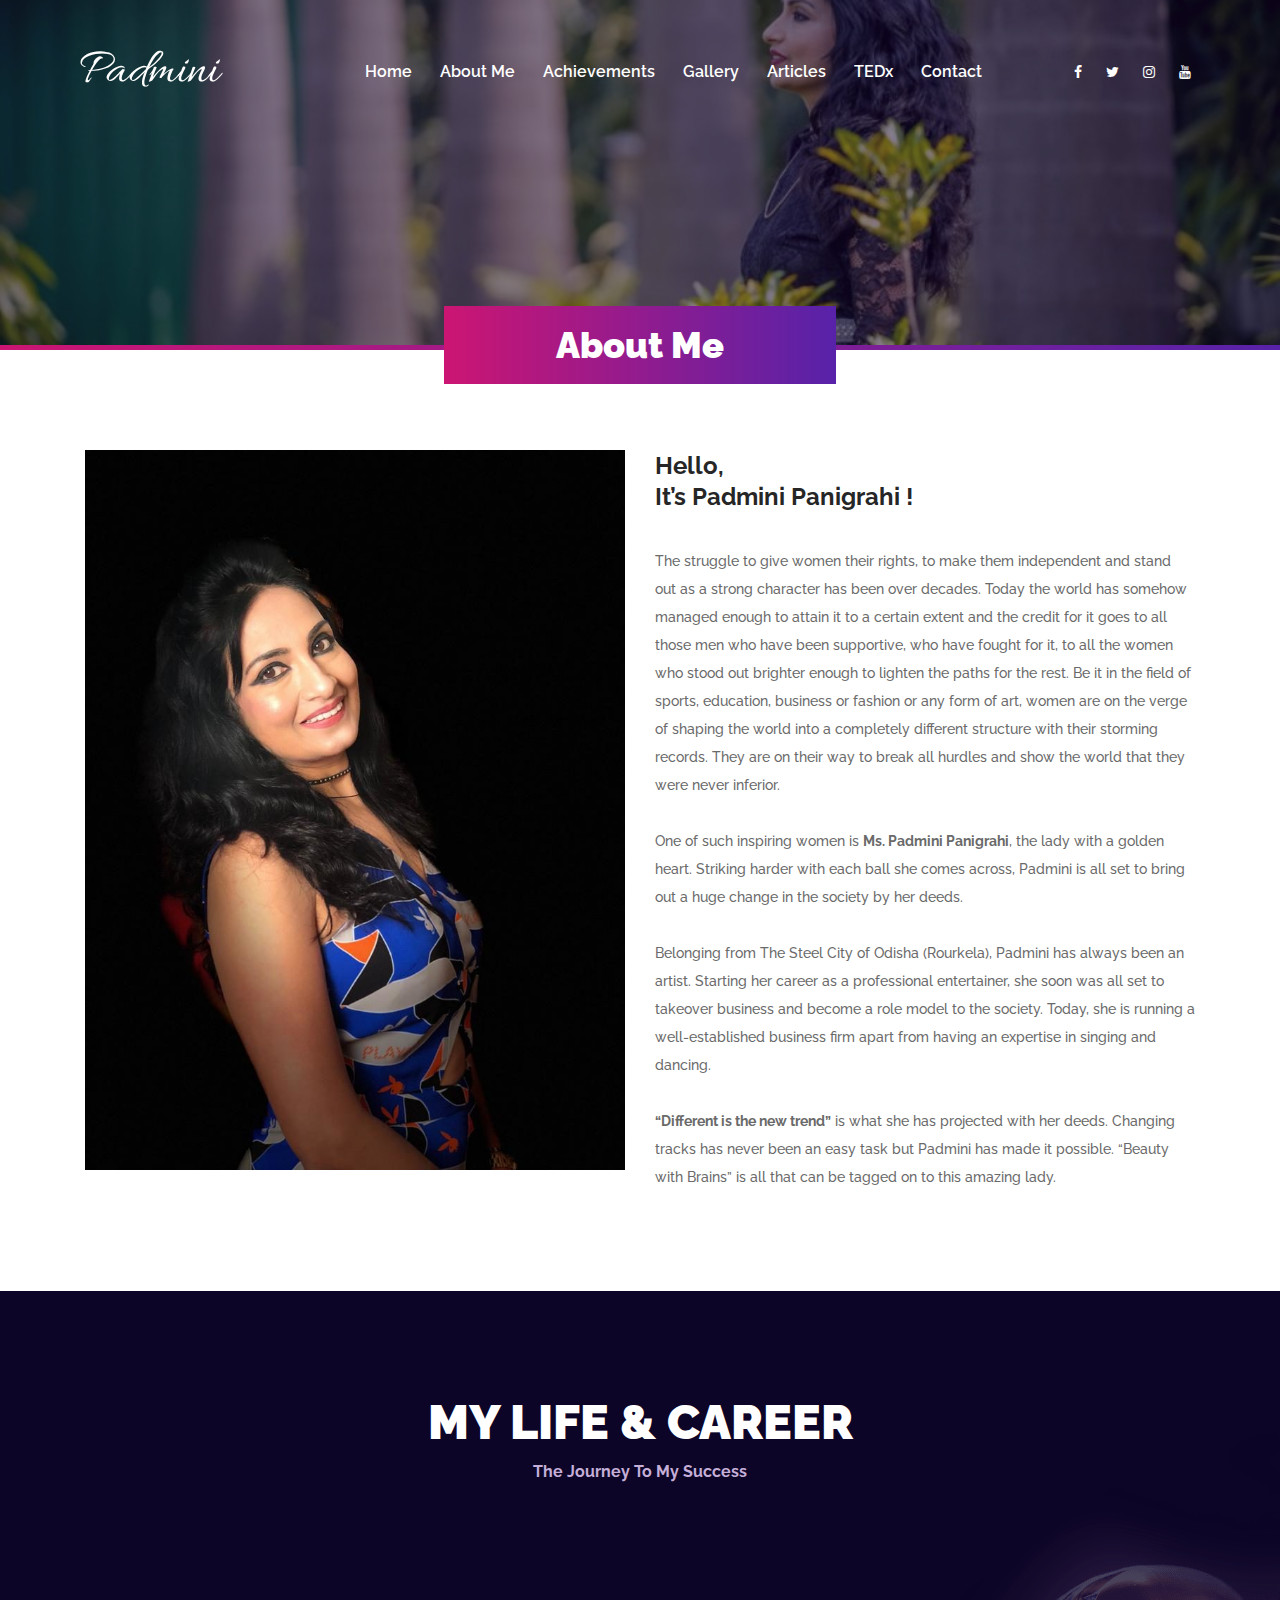
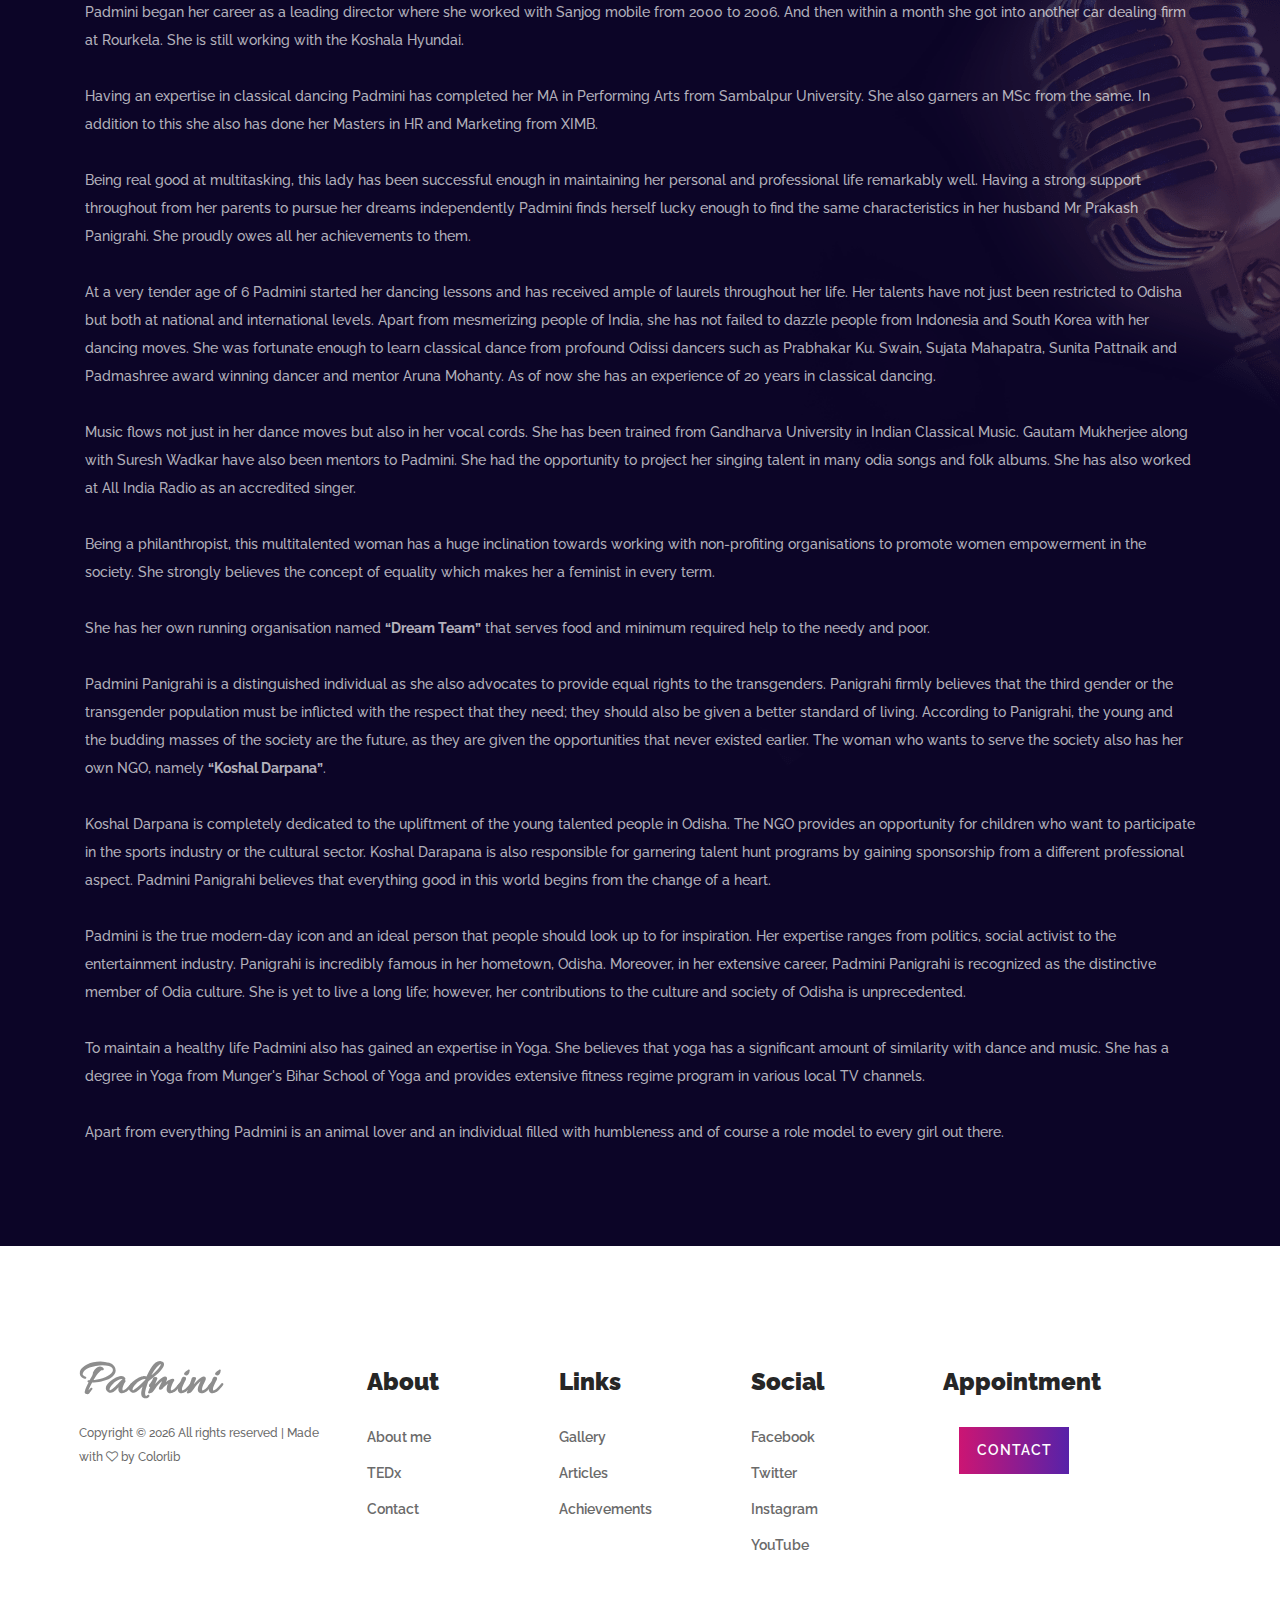
<file: about-us.html>
<!DOCTYPE html>
<html lang="en">

<head>
    <meta charset="UTF-8">
    <meta name="description" content="">
    <meta http-equiv="X-UA-Compatible" content="IE=edge">
    <meta name="viewport" content="width=device-width, initial-scale=1, shrink-to-fit=no">
    <!-- The above 4 meta tags *must* come first in the head; any other head content must come *after* these tags -->

    <!-- Title -->
    <title>Padmini Panigrahi</title>

    <!-- Favicon -->
    <link rel="icon" href="img/core-img/favicon.ico">

    <!-- Core Stylesheet -->
    <link rel="stylesheet" href="style.css">

</head>

<body>
    <!-- ##### Preloader ##### -->
    <div class="preloader d-flex align-items-center justify-content-center">
        <div class="circle-preloader">
            <img src="img/core-img/compact-disc.png" alt="">
        </div>
    </div>

    <!-- ##### Header Area Start ##### -->
    <header class="header-area">
        <!-- Navbar Area -->
        <div class="musica-main-menu">
            <div class="classy-nav-container breakpoint-off">
                <div class="container-fluid">
                    <!-- Menu -->
                    <nav class="classy-navbar justify-content-between" id="musicaNav">
    
                        <!-- Nav brand -->
                        <a href="index.html" class="nav-brand"
                            style="color: white; font-family: Allura, cursive; font-size: 50px;">Padmini</a>
    
                        <!-- Navbar Toggler -->
                        <div class="classy-navbar-toggler">
                            <span class="navbarToggler"><span></span><span></span><span></span></span>
                        </div>
    
                        <!-- Menu -->
                        <div class="classy-menu">
    
                            <!-- close btn -->
                            <div class="classycloseIcon">
                                <div class="cross-wrap"><span class="top"></span><span class="bottom"></span></div>
                            </div>
    
                            <!-- Nav Start -->
                            <div class="classynav">
                                <ul>
                                    <li><a href="index.html">Home</a></li>
                                    <li><a href="about-us.html">About me</a></li>
                                    <li><a href="achievements.html">Achievements</a></li>
                                    <li><a href="gallery.html">Gallery</a></li>
                                    <li><a href="articles.html">Articles</a></li>
                                    <li><a href="tedx.html">TEDx</a></li>
                                    <li><a href="contact.html">Contact</a></li>
                                </ul>
                            
                                <!-- Social Button -->
                                <div class="top-social-info">
                                    <a href="https://www.facebook.com/padminipanigrahirkl/"><i class="fa fa-facebook" aria-hidden="true"></i></a>
                                    <a href="https://twitter.com/PadminiPanigra1"><i class="fa fa-twitter" aria-hidden="true"></i></a>
                                    <a href="https://www.instagram.com/padmini_panigrahi/"><i class="fa fa-instagram" aria-hidden="true"></i></a>
                                    <a href="https://www.youtube.com/channel/UCt6kjM9YF4SuWYGn56UcPTQ"><i class="fa fa-youtube"
                                            aria-hidden="true"></i></a>
                                </div>
                            
                            </div>
                            <!-- Nav End -->
                        </div>
                    </nav>
                </div>
            </div>
        </div>
    </header>
    <!-- ##### Header Area End ##### -->

    <!-- ##### Breadcumb Area Start ##### -->
    <div class="breadcumb-area bg-img bg-overlay2" style="background-image: url(img/bg-img/about-bg.jpeg);">
        <div class="bradcumbContent">
            <h2>About Me</h2>
        </div>
    </div>
    <!-- bg gradients -->
    <div class="bg-gradients"></div>
    <!-- ##### Breadcumb Area End ##### -->

    <!-- ##### About Us Area Start ##### -->
    <div class="about-us-area section-padding-100-0">
        <div class="container">
            <div class="row">
                <!-- About Thumbnail -->
                <div class="col-12 col-lg-6">
                    <div class="about-thumbnail mb-100">
                        <img src="img/bg-img/about.jpeg" alt="">
                    </div>
                </div>
                <!-- About Content -->
                <div class="col-12 col-lg-6">
                    <div class="about--content mb-100">
                        <h4>Hello, <br>It’s Padmini Panigrahi !</h4>
                        <p>
                            The struggle to give women their rights, to make them independent and stand out as a strong character has been over
                            decades. Today the world has somehow managed enough to attain it to a certain extent and the credit for it goes to all
                            those men who have been supportive, who have fought for it, to all the women who stood out brighter enough to lighten
                            the paths for the rest. Be it in the field of sports, education, business or fashion or any form of art, women are on the verge of shaping the world into a completely different structure with their storming records. They are on their way to break all hurdles and show the world that they were never inferior.<br><br>
                            One of such inspiring women is <b>Ms. Padmini Panigrahi</b>, the lady with a golden heart. Striking harder with each ball she
                            comes across, Padmini is all set to bring out a huge change in the society by her deeds.<br><br>
                            Belonging from The Steel City of Odisha (Rourkela), Padmini has always been an artist. Starting her career as a
                            professional entertainer, she soon was all set to takeover business and become a role model to the society. Today, she
                            is running a well-established business firm apart from having an expertise in singing and dancing.<br><br>
                            <b>“Different is the new trend”</b> is what she has projected with her deeds. Changing tracks has never been an easy task but
                            Padmini has made it possible. “Beauty with Brains” is all that can be tagged on to this amazing lady.

                        </p>
                    </div>
                </div>
            </div>
        </div>
    </div>
    <!-- ##### About Us Area End ##### -->

    <!-- ##### Career Timeline Area Start ##### -->
    <div class="career-timeline-area section-padding-100">
        <div class="container">
            <div class="row">
                <div class="col-12">
                    <div class="section-heading">
                        <h2>My Life &amp; career</h2>
                        <h6>The Journey To My Success</h6>
                    </div>
                </div>
            </div>

            <div class="row">
                <div class="col-12">

                    <!-- Single Timeline Area -->
                    <div class="single-timeline-area d-flex">
                        <div class="timeline-content">
                            <p>
                                Padmini began her career as a leading director where she worked with Sanjog mobile from 2000 to 2006. And then within a
                                month she got into another car dealing firm at Rourkela. She is still working with the Koshala Hyundai. <br><br>
                                Having an expertise in classical dancing Padmini has completed her MA in Performing Arts from Sambalpur University. She
                                also garners an MSc from the same. In addition to this she also has done her Masters in HR and Marketing from XIMB.<br><br>
                                Being real good at multitasking, this lady has been successful enough in maintaining her personal and professional life
                                remarkably well. Having a strong support throughout from her parents to pursue her dreams independently Padmini finds
                                herself lucky enough to find the same characteristics in her husband Mr Prakash Panigrahi. She proudly owes all her
                                achievements to them.<br><br>
                                At a very tender age of 6 Padmini started her dancing lessons and has received ample of laurels throughout her life. Her
                                talents have not just been restricted to Odisha but both at national and international levels. Apart from mesmerizing
                                people of India, she has not failed to dazzle people from Indonesia and South Korea with her dancing moves. She was
                                fortunate enough to learn classical dance from profound Odissi dancers such as Prabhakar Ku. Swain, Sujata Mahapatra,
                                Sunita Pattnaik and Padmashree award winning dancer and mentor Aruna Mohanty. As of now she has an experience of 20
                                years in classical dancing.<br><br>
                                Music flows not just in her dance moves but also in her vocal cords. She has been trained from Gandharva University in
                                Indian Classical Music. Gautam Mukherjee along with Suresh Wadkar have also been mentors to Padmini. She had the
                                opportunity to project her singing talent in many odia songs and folk albums. She has also worked at All India Radio as
                                an accredited singer.<br><br>
                                Being a philanthropist, this multitalented woman has a huge inclination towards working with non-profiting organisations
                                to promote women empowerment in the society. She strongly believes the concept of equality which makes her a feminist in
                                every term.<br><br>
                                She has her own running organisation named <b>“Dream Team”</b> that serves food and minimum required help to the needy and
                                poor.<br><br>
                                Padmini Panigrahi is a distinguished individual as she also advocates to provide equal rights to the transgenders.
                                Panigrahi firmly believes that the third gender or the transgender population must be inflicted with the respect that
                                they need; they should also be given a better standard of living. According to Panigrahi, the young and the budding
                                masses of the society are the future, as they are given the opportunities that never existed earlier. The woman who
                                wants to serve the society also has her own NGO, namely <b>“Koshal Darpana”</b>.<br><br>
                                Koshal Darpana is completely dedicated to the upliftment of the young talented people in Odisha. The NGO provides an
                                opportunity for children who want to participate in the sports industry or the cultural sector. Koshal Darapana is also
                                responsible for garnering talent hunt programs by gaining sponsorship from a different professional aspect. Padmini
                                Panigrahi believes that everything good in this world begins from the change of a heart.<br><br>
                                Padmini is the true modern-day icon and an ideal person that people should look up to for inspiration. Her expertise
                                ranges from politics, social activist to the entertainment industry. Panigrahi is incredibly famous in her hometown,
                                Odisha. Moreover, in her extensive career, Padmini Panigrahi is recognized as the distinctive member of Odia culture.
                                She is yet to live a long life; however, her contributions to the culture and society of Odisha is unprecedented.<br><br>
                                To maintain a healthy life Padmini also has gained an expertise in Yoga. She believes that yoga has a significant amount
                                of similarity with dance and music. She has a degree in Yoga from Munger's Bihar School of Yoga and provides extensive
                                fitness regime program in various local TV channels.<br><br>
                                Apart from everything Padmini is an animal lover and an individual filled with humbleness and of course a role model to
                                every girl out there.


                            </p>
                        </div>
                    </div>
                </div>
            </div>
        </div>

        <!-- Side Thumbs -->
        <!-- <div class="first-img">
            <img src="img/bg-img/man.png" alt="">
        </div> -->
        <div class="second-img">
            <img src="img/bg-img/microphone.png" alt="">
        </div>
    </div>
    <!-- ##### Career Timeline Area End ##### -->

    <!-- ##### Footer Area Start ##### -->
    <footer class="footer-area section-padding-100-0">
        <div class="container-fluid">
            <div class="row">
    
                <!-- Footer Widget Area -->
                <div class="col-12 col-md-6 col-xl-3">
                    <div class="footer-widget-area mb-100">
                        <a href="#"
                            style="color: rgb(141, 141, 141); font-family: Allura, cursive; font-size: 50px;">Padmini</a>
                        <p class="copywrite-text"><a href="#">
                                <!-- Link back to Colorlib can't be removed. Template is licensed under CC BY 3.0. -->
                                Copyright &copy;
                                <script>document.write(new Date().getFullYear());</script> All rights reserved | Made with
                                <i class="fa fa-heart-o" aria-hidden="true"></i> by <a href="https://colorlib.com"
                                    target="_blank">Colorlib</a>
                                <!-- Link back to Colorlib can't be removed. Template is licensed under CC BY 3.0. -->
                        </p>
                    </div>
                </div>
    
                <!-- Footer Widget Area -->
                <div class="col-12 col-sm-4 col-xl-2">
                    <div class="footer-widget-area mb-100">
                        <div class="widget-title">
                            <h4>About</h4>
                        </div>
                        <nav>
                            <ul class="footer-nav">
                                <li><a href="about-us.html">About me</a></li>
                                <li><a href="tedx.html">TEDx</a></li>
                                <li><a href="contact.html">Contact</a></li>
                            </ul>
                        </nav>
                    </div>
                </div>
    
                <!-- Footer Widget Area -->
                <div class="col-12 col-sm-4 col-xl-2">
                    <div class="footer-widget-area mb-100">
                        <div class="widget-title">
                            <h4>Links</h4>
                        </div>
                        <nav>
                            <ul class="footer-nav">
                                <li><a href="gallery.html">Gallery</a></li>
                                <li><a href="articles.html">Articles</a></li>
                                <li><a href="achievements.html">Achievements</a></li>
                            </ul>
                        </nav>
                    </div>
                </div>
    
                <!-- Footer Widget Area -->
                <div class="col-12 col-sm-4 col-xl-2">
                    <div class="footer-widget-area mb-100">
                        <div class="widget-title">
                            <h4>Social</h4>
                        </div>
                        <nav>
                            <ul class="footer-nav">
                                <li><a href="#">Facebook</a></li>
                                <li><a href="#">Twitter</a></li>
                                <li><a href="#">Instagram</a></li>
                                <li><a href="#">YouTube</a></li>
                            </ul>
                        </nav>
                    </div>
                </div>
    
                <!-- Footer Widget Area -->
                <div class="col-12 col-md-6 col-xl-3">
                    <div class="footer-widget-area mb-100">
                        <div class="widget-title">
                            <h4>Appointment</h4>
                        </div>
                        <form action="#" method="post" class="subscribe-form">
                            <button type="submit" style="left: 1rem;"><a href="contact.html"
                                    style="text-decoration: none;color: white;letter-spacing: 1px;">Contact</a></button>
                        </form>
                    </div>
                </div>
    
            </div>
        </div>
    </footer>
    <!-- ##### Footer Area Start ##### -->

    <!-- ##### All Javascript Script ##### -->
    <!-- jQuery-2.2.4 js -->
    <script src="js/jquery/jquery-2.2.4.min.js"></script>
    <!-- Popper js -->
    <script src="js/bootstrap/popper.min.js"></script>
    <!-- Bootstrap js -->
    <script src="js/bootstrap/bootstrap.min.js"></script>
    <!-- All Plugins js -->
    <script src="js/plugins/plugins.js"></script>
    <!-- Active js -->
    <script src="js/active.js"></script>
</body>

</html>
</file>
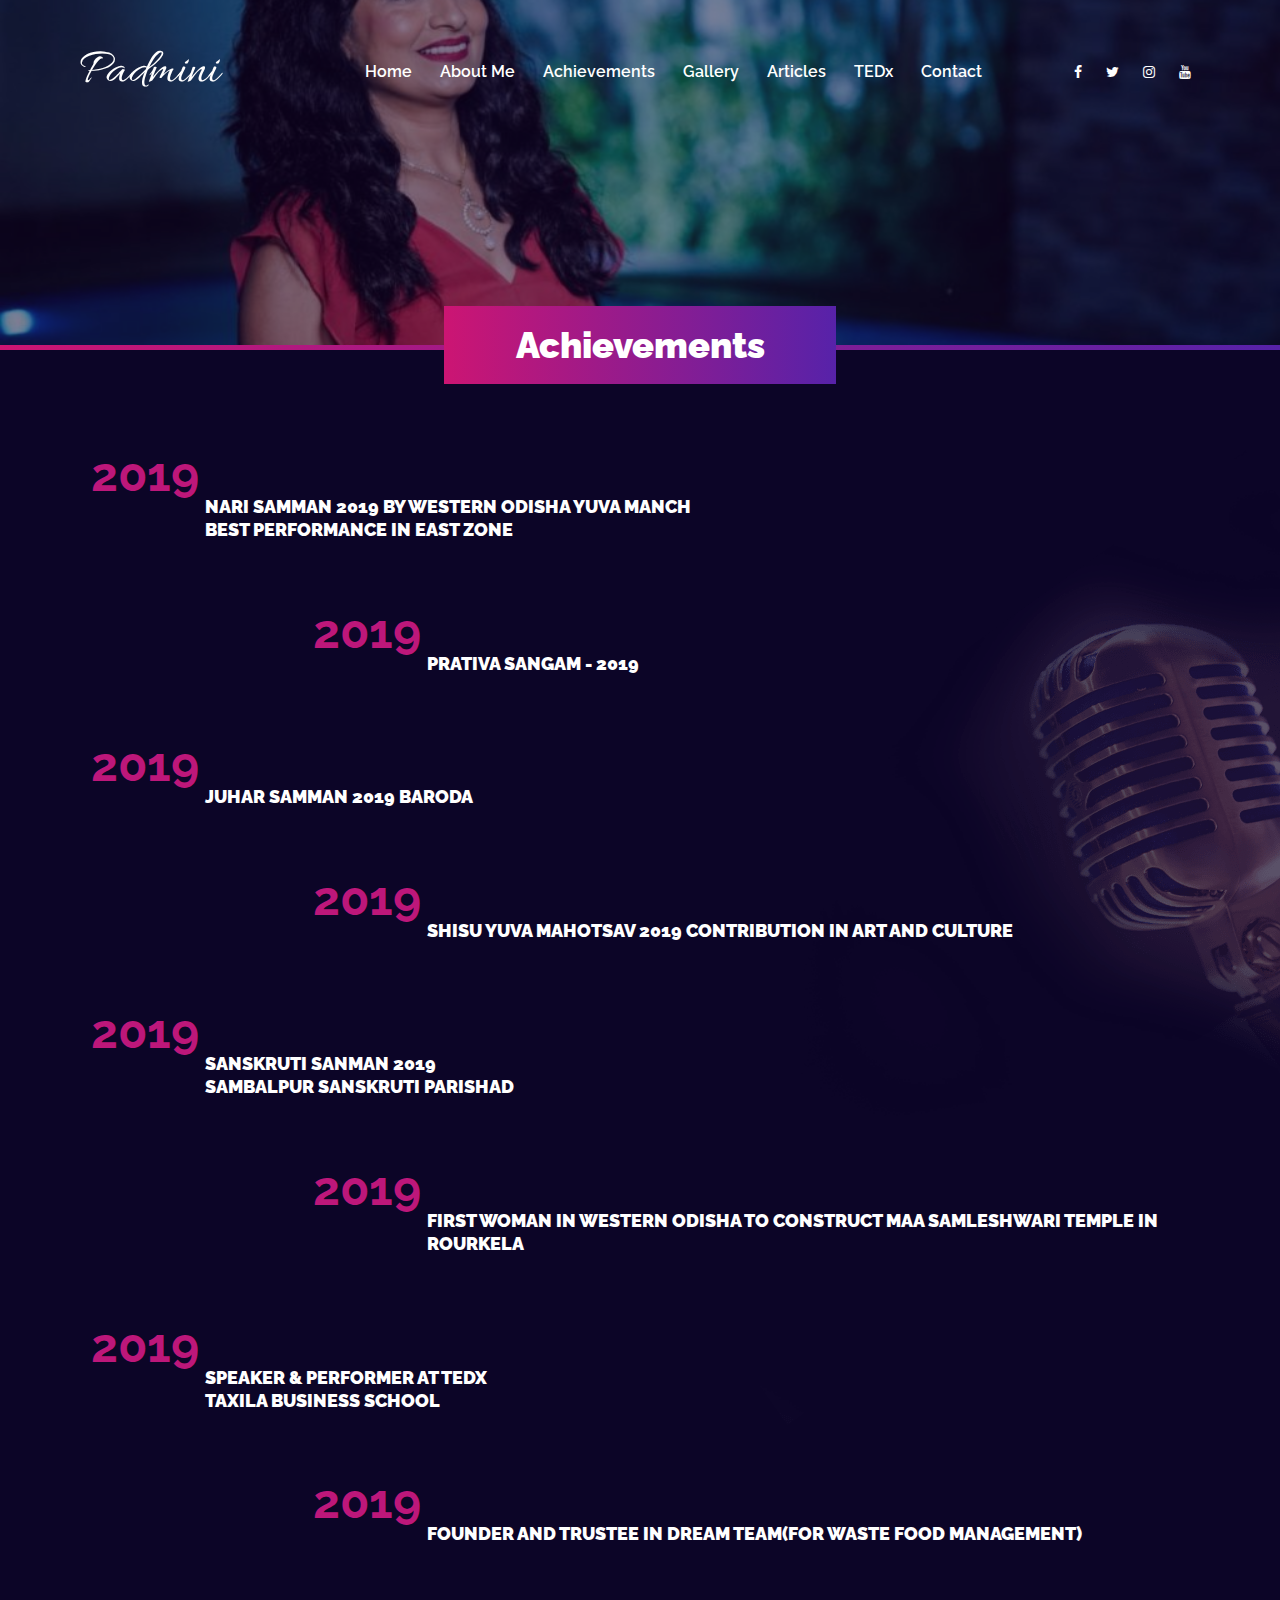
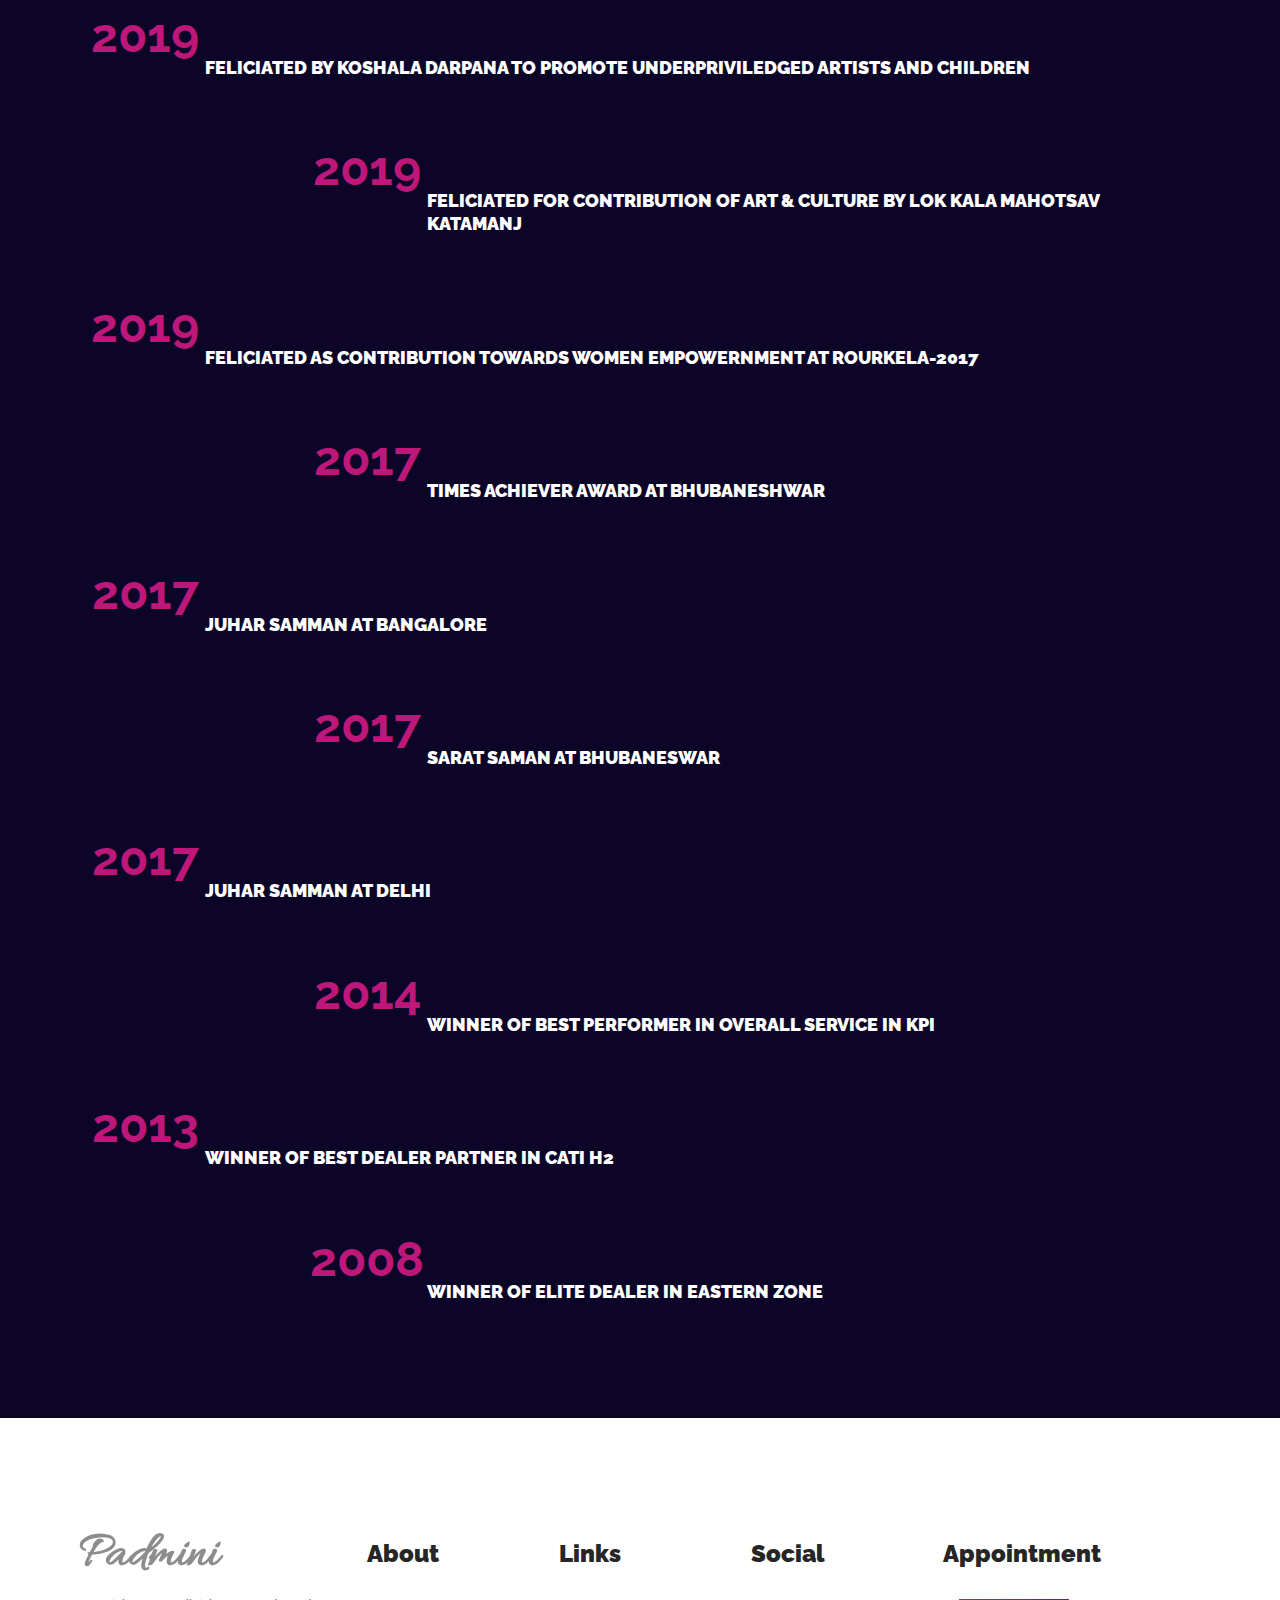
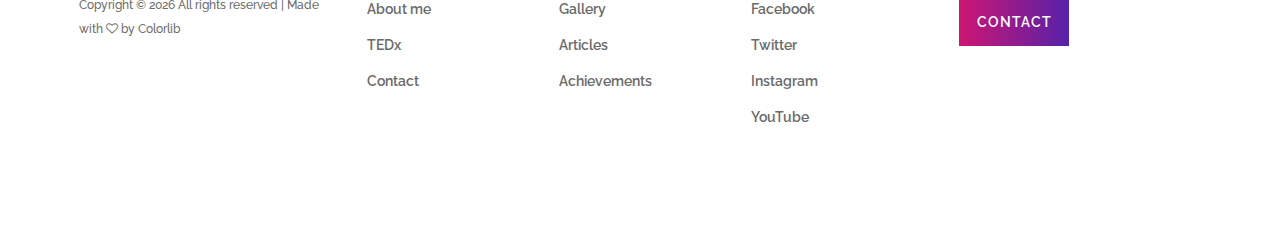
<file: achievements.html>
<!DOCTYPE html>
<html lang="en">

<head>
    <meta charset="UTF-8">
    <meta name="description" content="">
    <meta http-equiv="X-UA-Compatible" content="IE=edge">
    <meta name="viewport" content="width=device-width, initial-scale=1, shrink-to-fit=no">
    <!-- The above 4 meta tags *must* come first in the head; any other head content must come *after* these tags -->

    <!-- Title -->
    <title>Padmini Panigrahi</title>

    <!-- Favicon -->
    <link rel="icon" href="img/core-img/favicon.ico">

    <!-- Core Stylesheet -->
    <link rel="stylesheet" href="style.css">

</head>

<body>
    <!-- ##### Preloader ##### -->
    <div class="preloader d-flex align-items-center justify-content-center">
        <div class="circle-preloader">
            <img src="img/core-img/compact-disc.png" alt="">
        </div>
    </div>

    <!-- ##### Header Area Start ##### -->
    <header class="header-area">
        <!-- Navbar Area -->
        <div class="musica-main-menu">
            <div class="classy-nav-container breakpoint-off">
                <div class="container-fluid">
                    <!-- Menu -->
                    <nav class="classy-navbar justify-content-between" id="musicaNav">
    
                        <!-- Nav brand -->
                        <a href="index.html" class="nav-brand"
                            style="color: white; font-family: Allura, cursive; font-size: 50px;">Padmini</a>
    
                        <!-- Navbar Toggler -->
                        <div class="classy-navbar-toggler">
                            <span class="navbarToggler"><span></span><span></span><span></span></span>
                        </div>
    
                        <!-- Menu -->
                        <div class="classy-menu">
    
                            <!-- close btn -->
                            <div class="classycloseIcon">
                                <div class="cross-wrap"><span class="top"></span><span class="bottom"></span></div>
                            </div>
    
                            <!-- Nav Start -->
                            <div class="classynav">
                                <ul>
                                    <li><a href="index.html">Home</a></li>
                                    <li><a href="about-us.html">About me</a></li>
                                    <li><a href="achievements.html">Achievements</a></li>
                                    <li><a href="gallery.html">Gallery</a></li>
                                    <li><a href="articles.html">Articles</a></li>
                                    <li><a href="tedx.html">TEDx</a></li>
                                    <li><a href="contact.html">Contact</a></li>
                                </ul>
                            
                                <!-- Social Button -->
                                <div class="top-social-info">
                                    <a href="https://www.facebook.com/padminipanigrahirkl/"><i class="fa fa-facebook" aria-hidden="true"></i></a>
                                    <a href="https://twitter.com/PadminiPanigra1"><i class="fa fa-twitter" aria-hidden="true"></i></a>
                                    <a href="https://www.instagram.com/padmini_panigrahi/"><i class="fa fa-instagram" aria-hidden="true"></i></a>
                                    <a href="https://www.youtube.com/channel/UCt6kjM9YF4SuWYGn56UcPTQ"><i class="fa fa-youtube"
                                            aria-hidden="true"></i></a>
                                </div>
                            
                            </div>
                            <!-- Nav End -->
                        </div>
                    </nav>
                </div>
            </div>
        </div>
    </header>
    <!-- ##### Header Area End ##### -->

    <!-- ##### Breadcumb Area Start ##### -->
    <div class="breadcumb-area bg-img bg-overlay2" style="background-image: url(img/bg-img/achievements-bg.jpeg);">
        <div class="bradcumbContent">
            <h2>Achievements</h2>
        </div>
    </div>
    <!-- bg gradients -->
    <div class="bg-gradients"></div>
    <!-- ##### Breadcumb Area End ##### -->

    <!-- ##### Career Timeline Area Start ##### -->
    <div class="career-timeline-area section-padding-100">
        <div class="container">
            <div class="row">
                <div class="col-12">

                    <!-- Single Timeline Area -->
                    <div class="single-timeline-area d-flex">
                        <!-- Timeline Date -->
                        <div class="timeline-date">
                            <h2>2019</h2>
                        </div>
                        <!-- Timeline Content -->
                        <div class="timeline-content">
                            <h5>Nari Samman 2019 By Western Odisha Yuva Manch <br>
                            Best Performance In East Zone</h5>
                        </div>
                    </div>

                    <!-- Single Timeline Area -->
                    <div class="single-timeline-area d-flex">
                        <!-- Timeline Date -->
                        <div class="timeline-date">
                            <h2>2019</h2>
                        </div>
                        <!-- Timeline Content -->
                        <div class="timeline-content">
                            <h5>Prativa Sangam - 2019</h5>
                        </div>
                    </div>

                    <!-- Single Timeline Area -->
                    <div class="single-timeline-area d-flex">
                        <!-- Timeline Date -->
                        <div class="timeline-date">
                            <h2>2019</h2>
                        </div>
                        <!-- Timeline Content -->
                        <div class="timeline-content">
                            <h5>Juhar Samman 2019 Baroda</h5>
                        </div>
                    </div>

                    <!-- Single Timeline Area -->
                    <div class="single-timeline-area d-flex">
                        <!-- Timeline Date -->
                        <div class="timeline-date">
                            <h2>2019</h2>
                        </div>
                        <!-- Timeline Content -->
                        <div class="timeline-content">
                            <h5>Shisu Yuva Mahotsav 2019 Contribution in Art and culture</h5>
                        </div>
                    </div>

                    <!-- Single Timeline Area -->
                    <div class="single-timeline-area d-flex">
                        <!-- Timeline Date -->
                        <div class="timeline-date">
                            <h2>2019</h2>
                        </div>
                        <!-- Timeline Content -->
                        <div class="timeline-content">
                            <h5>Sanskruti Sanman 2019<br> Sambalpur Sanskruti Parishad </h5>
                        </div>
                    </div>

                    <!-- Single Timeline Area -->
                    <div class="single-timeline-area d-flex">
                        <!-- Timeline Date -->
                        <div class="timeline-date">
                            <h2>2019</h2>
                        </div>
                        <!-- Timeline Content -->
                        <div class="timeline-content">
                            <h5>First woman in Western Odisha to construct Maa Samleshwari Temple in Rourkela</h5>
                        </div>
                    </div>

                    <!-- Single Timeline Area -->
                    <div class="single-timeline-area d-flex">
                        <!-- Timeline Date -->
                        <div class="timeline-date">
                            <h2>2019</h2>
                        </div>
                        <!-- Timeline Content -->
                        <div class="timeline-content">
                            <h5>Speaker & Performer at TEDx <br>Taxila Business School</h5>
                        </div>
                    </div>

                    <!-- Single Timeline Area -->
                    <div class="single-timeline-area d-flex">
                        <!-- Timeline Date -->
                        <div class="timeline-date">
                            <h2>2019</h2>
                        </div>
                        <!-- Timeline Content -->
                        <div class="timeline-content">
                            <h5>Founder and trustee in Dream Team(for waste food management)</h5>
                        </div>
                    </div>

                    <!-- Single Timeline Area -->
                    <div class="single-timeline-area d-flex">
                        <!-- Timeline Date -->
                        <div class="timeline-date">
                            <h2>2019</h2>
                        </div>
                        <!-- Timeline Content -->
                        <div class="timeline-content">
                            <h5>Feliciated by Koshala Darpana to promote underpriviledged artists and children</h5>
                        </div>
                    </div>

                    <!-- Single Timeline Area -->
                    <div class="single-timeline-area d-flex">
                        <!-- Timeline Date -->
                        <div class="timeline-date">
                            <h2>2019</h2>
                        </div>
                        <!-- Timeline Content -->
                        <div class="timeline-content">
                            <h5>Feliciated for contribution of Art & Culture by Lok Kala Mahotsav Katamanj</h5>
                        </div>
                    </div>

                    <!-- Single Timeline Area -->
                    <div class="single-timeline-area d-flex">
                        <!-- Timeline Date -->
                        <div class="timeline-date">
                            <h2>2019</h2>
                        </div>
                        <!-- Timeline Content -->
                        <div class="timeline-content">
                            <h5>Feliciated as contribution towards Women Empowernment at Rourkela-2017</h5>
                        </div>
                    </div>

                    <!-- Single Timeline Area -->
                    <div class="single-timeline-area d-flex">
                        <!-- Timeline Date -->
                        <div class="timeline-date">
                            <h2>2017</h2>
                        </div>
                        <!-- Timeline Content -->
                        <div class="timeline-content">
                            <h5>Times Achiever Award at Bhubaneshwar</h5>
                        </div>
                    </div>

                    <!-- Single Timeline Area -->
                    <div class="single-timeline-area d-flex">
                        <!-- Timeline Date -->
                        <div class="timeline-date">
                            <h2>2017</h2>
                        </div>
                        <!-- Timeline Content -->
                        <div class="timeline-content">
                            <h5>Juhar Samman at Bangalore</h5>
                        </div>
                    </div>

                    <!-- Single Timeline Area -->
                    <div class="single-timeline-area d-flex">
                        <!-- Timeline Date -->
                        <div class="timeline-date">
                            <h2>2017</h2>
                        </div>
                        <!-- Timeline Content -->
                        <div class="timeline-content">
                            <h5>Sarat Saman at Bhubaneswar</h5>
                        </div>
                    </div>

                    <!-- Single Timeline Area -->
                    <div class="single-timeline-area d-flex">
                        <!-- Timeline Date -->
                        <div class="timeline-date">
                            <h2>2017</h2>
                        </div>
                        <!-- Timeline Content -->
                        <div class="timeline-content">
                            <h5>Juhar Samman at Delhi</h5>
                        </div>
                    </div>

                    <!-- Single Timeline Area -->
                    <div class="single-timeline-area d-flex">
                        <!-- Timeline Date -->
                        <div class="timeline-date">
                            <h2>2014</h2>
                        </div>
                        <!-- Timeline Content -->
                        <div class="timeline-content">
                            <h5>Winner of best performer in overall service in KPI</h5>
                        </div>
                    </div>

                    <!-- Single Timeline Area -->
                    <div class="single-timeline-area d-flex">
                        <!-- Timeline Date -->
                        <div class="timeline-date">
                            <h2>2013</h2>
                        </div>
                        <!-- Timeline Content -->
                        <div class="timeline-content">
                            <h5>Winner of best Dealer partner in CATI H2</h5>
                        </div>
                    </div>

                    <!-- Single Timeline Area -->
                    <div class="single-timeline-area d-flex">
                        <!-- Timeline Date -->
                        <div class="timeline-date">
                            <h2>2008</h2>
                        </div>
                        <!-- Timeline Content -->
                        <div class="timeline-content">
                            <h5>Winner of Elite Dealer in Eastern zone</h5>
                        </div>
                    </div>

                </div>
            </div>
        </div>

        <!-- Side Thumbs -->
        <!-- <div class="first-img">
            <img src="img/bg-img/man.png" alt="">
        </div> -->
        <div class="second-img">
            <img src="img/bg-img/microphone.png" alt="">
        </div>
    </div>
    <!-- ##### Career Timeline Area End ##### -->

    <!-- ##### Footer Area Start ##### -->
    <footer class="footer-area section-padding-100-0">
        <div class="container-fluid">
            <div class="row">
    
                <!-- Footer Widget Area -->
                <div class="col-12 col-md-6 col-xl-3">
                    <div class="footer-widget-area mb-100">
                        <a href="#"
                            style="color: rgb(141, 141, 141); font-family: Allura, cursive; font-size: 50px;">Padmini</a>
                        <p class="copywrite-text"><a href="#">
                                <!-- Link back to Colorlib can't be removed. Template is licensed under CC BY 3.0. -->
                                Copyright &copy;
                                <script>document.write(new Date().getFullYear());</script> All rights reserved | Made with
                                <i class="fa fa-heart-o" aria-hidden="true"></i> by <a href="https://colorlib.com"
                                    target="_blank">Colorlib</a>
                                <!-- Link back to Colorlib can't be removed. Template is licensed under CC BY 3.0. -->
                        </p>
                    </div>
                </div>
    
                <!-- Footer Widget Area -->
                <div class="col-12 col-sm-4 col-xl-2">
                    <div class="footer-widget-area mb-100">
                        <div class="widget-title">
                            <h4>About</h4>
                        </div>
                        <nav>
                            <ul class="footer-nav">
                                <li><a href="about-us.html">About me</a></li>
                                <li><a href="tedx.html">TEDx</a></li>
                                <li><a href="contact.html">Contact</a></li>
                            </ul>
                        </nav>
                    </div>
                </div>
    
                <!-- Footer Widget Area -->
                <div class="col-12 col-sm-4 col-xl-2">
                    <div class="footer-widget-area mb-100">
                        <div class="widget-title">
                            <h4>Links</h4>
                        </div>
                        <nav>
                            <ul class="footer-nav">
                                <li><a href="gallery.html">Gallery</a></li>
                                <li><a href="articles.html">Articles</a></li>
                                <li><a href="achievements.html">Achievements</a></li>
                            </ul>
                        </nav>
                    </div>
                </div>
    
                <!-- Footer Widget Area -->
                <div class="col-12 col-sm-4 col-xl-2">
                    <div class="footer-widget-area mb-100">
                        <div class="widget-title">
                            <h4>Social</h4>
                        </div>
                        <nav>
                            <ul class="footer-nav">
                                <li><a href="#">Facebook</a></li>
                                <li><a href="#">Twitter</a></li>
                                <li><a href="#">Instagram</a></li>
                                <li><a href="#">YouTube</a></li>
                            </ul>
                        </nav>
                    </div>
                </div>
    
                <!-- Footer Widget Area -->
                <div class="col-12 col-md-6 col-xl-3">
                    <div class="footer-widget-area mb-100">
                        <div class="widget-title">
                            <h4>Appointment</h4>
                        </div>
                        <form action="#" method="post" class="subscribe-form">
                            <button type="submit" style="left: 1rem;"><a href="contact.html"
                                    style="text-decoration: none;color: white;letter-spacing: 1px;">Contact</a></button>
                        </form>
                    </div>
                </div>
    
            </div>
        </div>
    </footer>
    <!-- ##### Footer Area Start ##### -->

    <!-- ##### All Javascript Script ##### -->
    <!-- jQuery-2.2.4 js -->
    <script src="js/jquery/jquery-2.2.4.min.js"></script>
    <!-- Popper js -->
    <script src="js/bootstrap/popper.min.js"></script>
    <!-- Bootstrap js -->
    <script src="js/bootstrap/bootstrap.min.js"></script>
    <!-- All Plugins js -->
    <script src="js/plugins/plugins.js"></script>
    <!-- Active js -->
    <script src="js/active.js"></script>
</body>

</html>
</file>
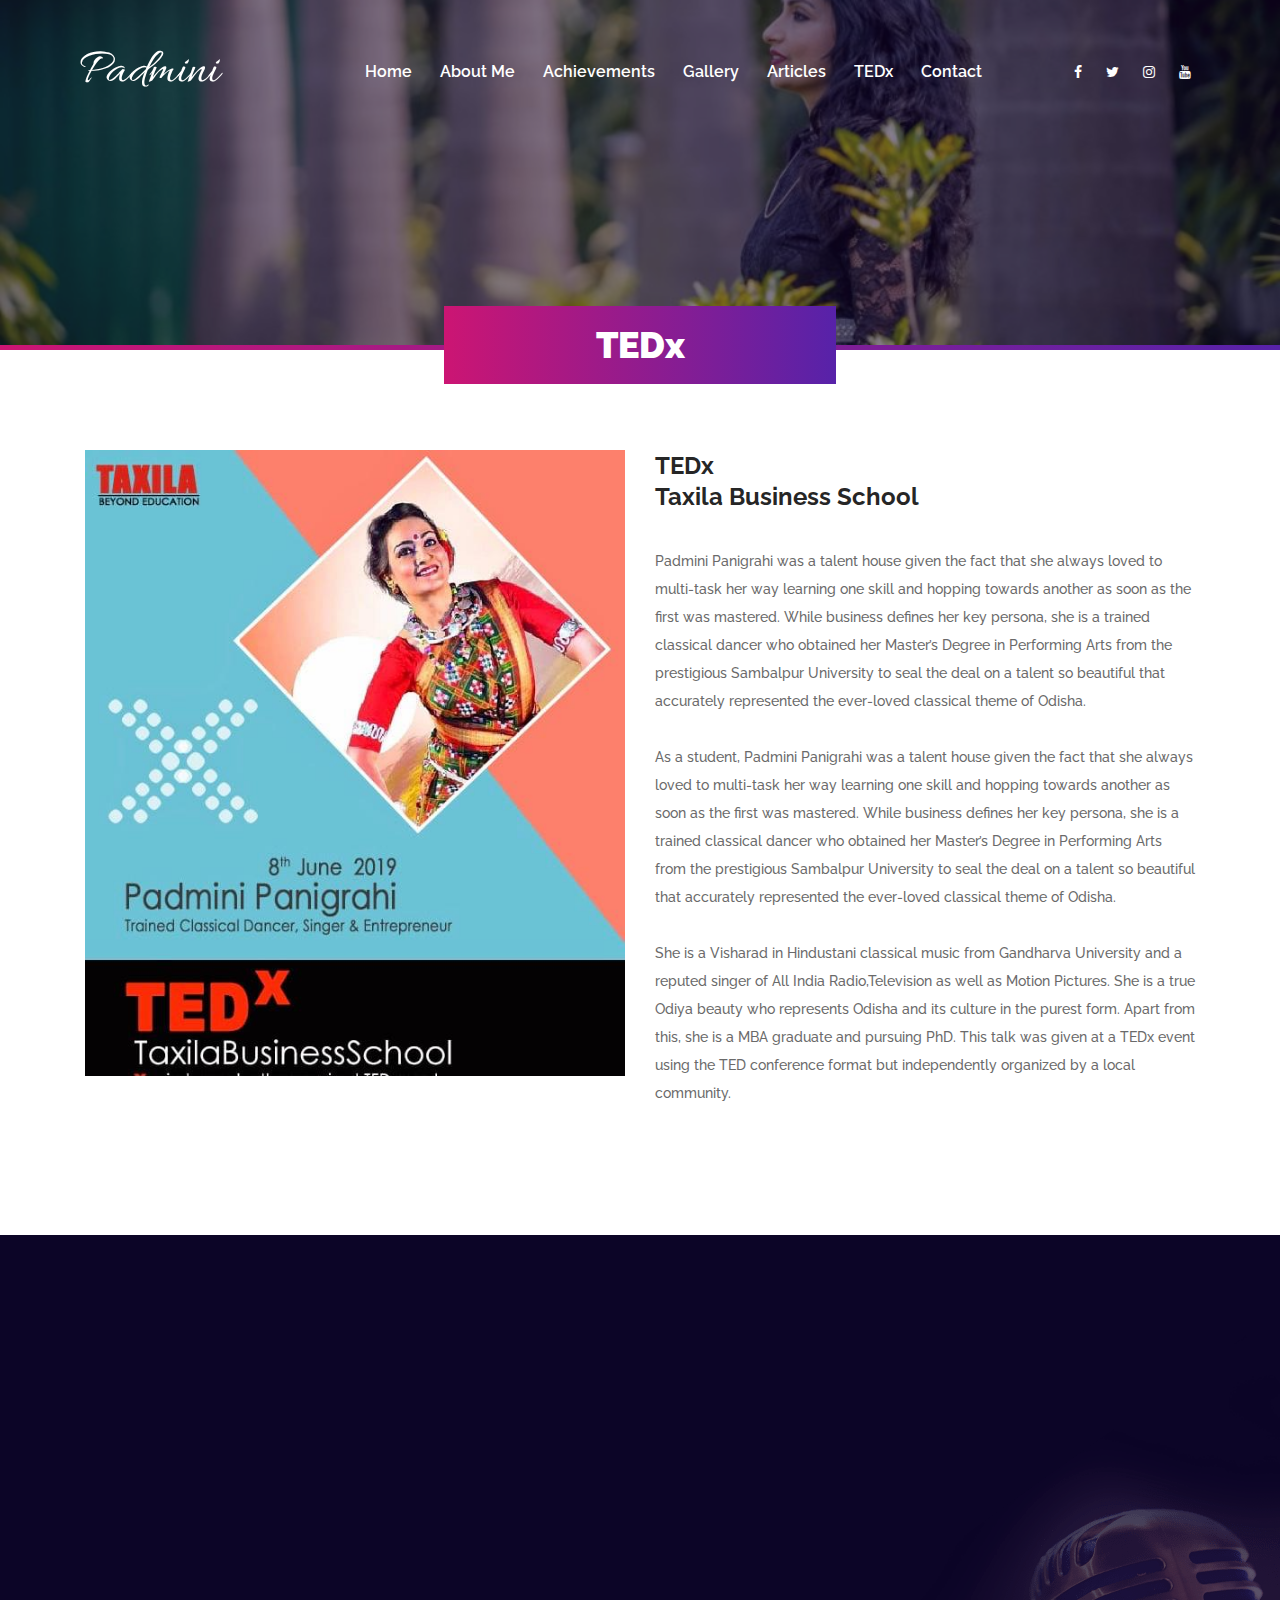
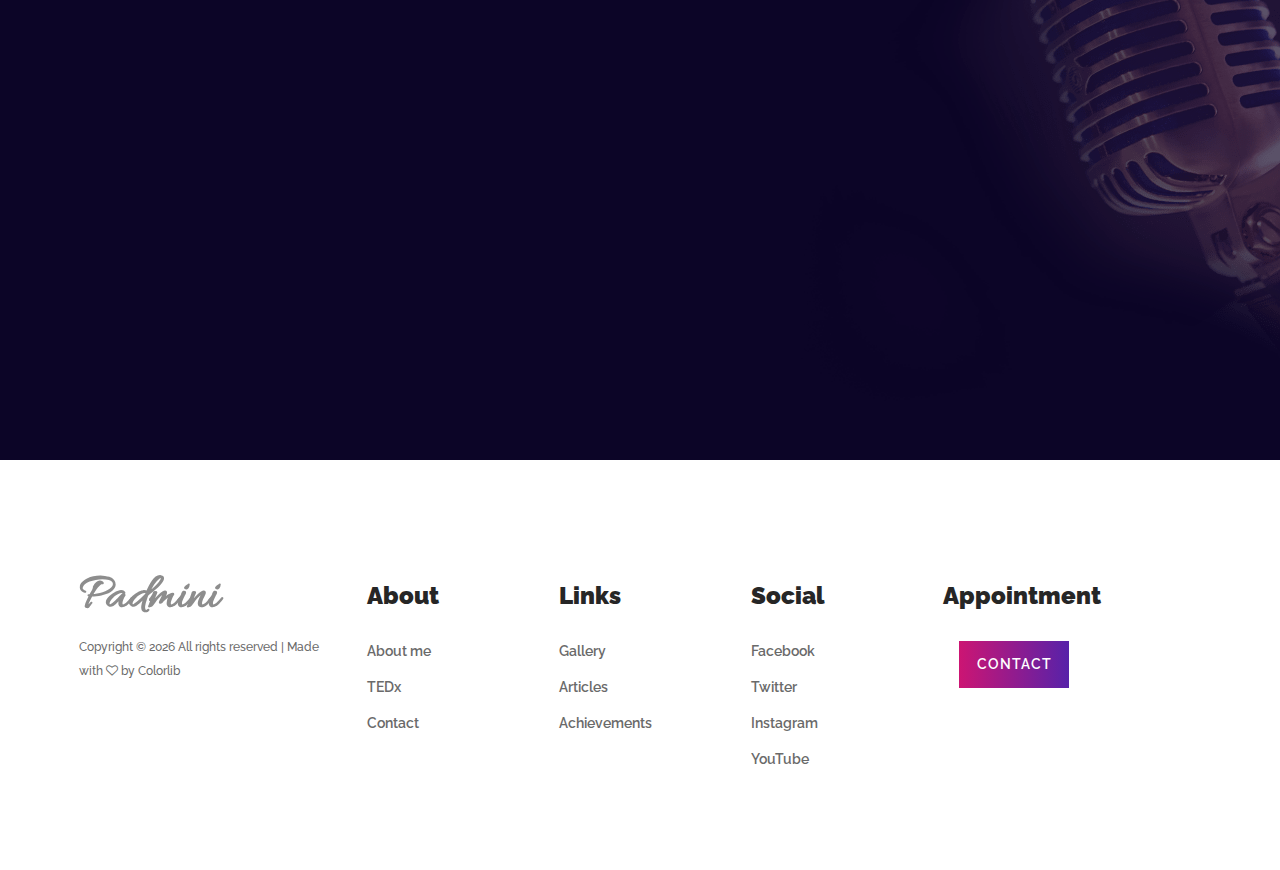
<file: tedx.html>
<!DOCTYPE html>
<html lang="en">

<head>
    <meta charset="UTF-8">
    <meta name="description" content="">
    <meta http-equiv="X-UA-Compatible" content="IE=edge">
    <meta name="viewport" content="width=device-width, initial-scale=1, shrink-to-fit=no">
    <!-- The above 4 meta tags *must* come first in the head; any other head content must come *after* these tags -->

    <!-- Title -->
    <title>Padmini Panigrahi</title>

    <!-- Favicon -->
    <link rel="icon" href="img/core-img/favicon.ico">

    <!-- Core Stylesheet -->
    <link rel="stylesheet" href="style.css">

</head>

<body>
    <!-- ##### Preloader ##### -->
    <div class="preloader d-flex align-items-center justify-content-center">
        <div class="circle-preloader">
            <img src="img/core-img/compact-disc.png" alt="">
        </div>
    </div>

    <!-- ##### Header Area Start ##### -->
    <header class="header-area">
        <!-- Navbar Area -->
        <div class="musica-main-menu">
            <div class="classy-nav-container breakpoint-off">
                <div class="container-fluid">
                    <!-- Menu -->
                    <nav class="classy-navbar justify-content-between" id="musicaNav">
    
                        <!-- Nav brand -->
                        <a href="index.html" class="nav-brand"
                            style="color: white; font-family: Allura, cursive; font-size: 50px;">Padmini</a>
    
                        <!-- Navbar Toggler -->
                        <div class="classy-navbar-toggler">
                            <span class="navbarToggler"><span></span><span></span><span></span></span>
                        </div>
    
                        <!-- Menu -->
                        <div class="classy-menu">
    
                            <!-- close btn -->
                            <div class="classycloseIcon">
                                <div class="cross-wrap"><span class="top"></span><span class="bottom"></span></div>
                            </div>
    
                            <!-- Nav Start -->
                            <div class="classynav">
                                <ul>
                                    <li><a href="index.html">Home</a></li>
                                    <li><a href="about-us.html">About me</a></li>
                                    <li><a href="achievements.html">Achievements</a></li>
                                    <li><a href="gallery.html">Gallery</a></li>
                                    <li><a href="articles.html">Articles</a></li>
                                    <li><a href="tedx.html">TEDx</a></li>
                                    <li><a href="contact.html">Contact</a></li>
                                </ul>
                            
                                <!-- Social Button -->
                                <div class="top-social-info">
                                    <a href="https://www.facebook.com/padminipanigrahirkl/"><i class="fa fa-facebook" aria-hidden="true"></i></a>
                                    <a href="https://twitter.com/PadminiPanigra1"><i class="fa fa-twitter" aria-hidden="true"></i></a>
                                    <a href="https://www.instagram.com/padmini_panigrahi/"><i class="fa fa-instagram" aria-hidden="true"></i></a>
                                    <a href="https://www.youtube.com/channel/UCt6kjM9YF4SuWYGn56UcPTQ"><i class="fa fa-youtube"
                                            aria-hidden="true"></i></a>
                                </div>
                            
                            </div>
                            <!-- Nav End -->
                        </div>
                    </nav>
                </div>
            </div>
        </div>
    </header>
    <!-- ##### Header Area End ##### -->

    <!-- ##### Breadcumb Area Start ##### -->
    <div class="breadcumb-area bg-img bg-overlay2" style="background-image: url(img/bg-img/about-bg.jpeg);">
        <div class="bradcumbContent">
            <h2>TEDx</h2>
        </div>
    </div>
    <!-- bg gradients -->
    <div class="bg-gradients"></div>
    <!-- ##### Breadcumb Area End ##### -->

    <!-- ##### About Us Area Start ##### -->
    <div class="about-us-area section-padding-100-0">
        <div class="container">
            <div class="row">
                <!-- About Thumbnail -->
                <div class="col-12 col-lg-6">
                    <div class="about-thumbnail mb-100">
                        <img src="img/articles/p13.jpg" alt="">
                    </div>
                </div>
                <!-- About Content -->
                <div class="col-12 col-lg-6">
                    <div class="about--content mb-100">
                        <h4>TEDx <br>Taxila Business School</h4>
                        <p>
                            Padmini Panigrahi was a talent house given the fact that she always loved to
                            multi-task her way learning one skill and hopping towards another as soon as the first was
                            mastered. While business defines her key persona, she is a trained classical dancer who
                            obtained her Master’s Degree in Performing Arts from the prestigious Sambalpur University
                            to seal the deal on a talent so beautiful that accurately represented the ever-loved classical
                            theme of Odisha.<br><br>
                            As a student, Padmini Panigrahi was a talent house given the fact that she always loved to multi-task her way learning
                            one skill and hopping towards another as soon as the first was mastered. While business defines her key persona, she is
                            a trained classical dancer who obtained her Master’s Degree in Performing Arts from the prestigious Sambalpur University
                            to seal the deal on a talent so beautiful that accurately represented the ever-loved classical theme of Odisha.<br><br>
                            She is a Visharad in Hindustani classical music from Gandharva University and a reputed singer of All India
                            Radio,Television as well as Motion Pictures. She is a true Odiya beauty who represents Odisha and its culture in the
                            purest form. Apart from this, she is a MBA graduate and pursuing PhD. This talk was given at a TEDx event using the TED
                            conference format but independently organized by a local community.<br><br>

                        </p>
                    </div>
                </div>
            </div>
        </div>
    </div>
    <!-- ##### About Us Area End ##### -->

    <!-- ##### Career Timeline Area Start ##### -->
    <div class="career-timeline-area section-padding-100">
        <div class="container">
            <div class="row">
                <div class="col-12">

                    <!-- Single Timeline Area -->
                    <div class="single-timeline-area d-flex">
                            <div class="embed-responsive embed-responsive-16by9">
                                <iframe width="560" height="315" src="https://www.youtube.com/embed/aaSyZhW2ZU8" frameborder="0"
                                    allow="accelerometer; autoplay; encrypted-media; gyroscope; picture-in-picture" allowfullscreen></iframe>
                            </div>
                    </div>
                </div>
            </div>
        </div>

        <!-- Side Thumbs -->
        <!-- <div class="first-img">
            <img src="img/bg-img/man.png" alt="">
        </div> -->
        <div class="second-img">
            <img src="img/bg-img/microphone.png" alt="">
        </div>
    </div>
    <!-- ##### Career Timeline Area End ##### -->

    <!-- ##### Footer Area Start ##### -->
    <footer class="footer-area section-padding-100-0">
        <div class="container-fluid">
            <div class="row">
    
                <!-- Footer Widget Area -->
                <div class="col-12 col-md-6 col-xl-3">
                    <div class="footer-widget-area mb-100">
                        <a href="#"
                            style="color: rgb(141, 141, 141); font-family: Allura, cursive; font-size: 50px;">Padmini</a>
                        <p class="copywrite-text"><a href="#">
                                <!-- Link back to Colorlib can't be removed. Template is licensed under CC BY 3.0. -->
                                Copyright &copy;
                                <script>document.write(new Date().getFullYear());</script> All rights reserved | Made with
                                <i class="fa fa-heart-o" aria-hidden="true"></i> by <a href="https://colorlib.com"
                                    target="_blank">Colorlib</a>
                                <!-- Link back to Colorlib can't be removed. Template is licensed under CC BY 3.0. -->
                        </p>
                    </div>
                </div>
    
                <!-- Footer Widget Area -->
                <div class="col-12 col-sm-4 col-xl-2">
                    <div class="footer-widget-area mb-100">
                        <div class="widget-title">
                            <h4>About</h4>
                        </div>
                        <nav>
                            <ul class="footer-nav">
                                <li><a href="about-us.html">About me</a></li>
                                <li><a href="tedx.html">TEDx</a></li>
                                <li><a href="contact.html">Contact</a></li>
                            </ul>
                        </nav>
                    </div>
                </div>
    
                <!-- Footer Widget Area -->
                <div class="col-12 col-sm-4 col-xl-2">
                    <div class="footer-widget-area mb-100">
                        <div class="widget-title">
                            <h4>Links</h4>
                        </div>
                        <nav>
                            <ul class="footer-nav">
                                <li><a href="gallery.html">Gallery</a></li>
                                <li><a href="articles.html">Articles</a></li>
                                <li><a href="achievements.html">Achievements</a></li>
                            </ul>
                        </nav>
                    </div>
                </div>
    
                <!-- Footer Widget Area -->
                <div class="col-12 col-sm-4 col-xl-2">
                    <div class="footer-widget-area mb-100">
                        <div class="widget-title">
                            <h4>Social</h4>
                        </div>
                        <nav>
                            <ul class="footer-nav">
                                <li><a href="#">Facebook</a></li>
                                <li><a href="#">Twitter</a></li>
                                <li><a href="#">Instagram</a></li>
                                <li><a href="#">YouTube</a></li>
                            </ul>
                        </nav>
                    </div>
                </div>
    
                <!-- Footer Widget Area -->
                <div class="col-12 col-md-6 col-xl-3">
                    <div class="footer-widget-area mb-100">
                        <div class="widget-title">
                            <h4>Appointment</h4>
                        </div>
                        <form action="#" method="post" class="subscribe-form">
                            <button type="submit" style="left: 1rem;"><a href="contact.html"
                                    style="text-decoration: none;color: white;letter-spacing: 1px;">Contact</a></button>
                        </form>
                    </div>
                </div>
    
            </div>
        </div>
    </footer>
    <!-- ##### Footer Area Start ##### -->

    <!-- ##### All Javascript Script ##### -->
    <!-- jQuery-2.2.4 js -->
    <script src="js/jquery/jquery-2.2.4.min.js"></script>
    <!-- Popper js -->
    <script src="js/bootstrap/popper.min.js"></script>
    <!-- Bootstrap js -->
    <script src="js/bootstrap/bootstrap.min.js"></script>
    <!-- All Plugins js -->
    <script src="js/plugins/plugins.js"></script>
    <!-- Active js -->
    <script src="js/active.js"></script>
</body>

</html>
</file>
<file: style.css>
/* [Master Stylesheet - v1.0] */
/* =========== Index of CSS ===========
:: 1.0 Import Fonts
:: 2.0 Import All CSS 
:: 3.0 Base CSS
    :: 3.1.0 Spacing
    :: 3.2.0 Height
    :: 3.3.0 Section Padding
    :: 3.4.0 Section Heading
    :: 3.5.0 Preloader
    :: 3.6.0 Miscellaneous
    :: 3.7.0 ScrollUp
    :: 3.8.0 Musica Button
:: 4.0 Header Area CSS
:: 5.0 Hero Slides Area
:: 6.0 About Us CSS
:: 7.0 Career Timeline CSS
:: 8.0 Upcoming Shows Area CSS
:: 9.0 Featured Shows Area CSS
:: 10.0 Search Your Shows Area CSS
:: 11.0 Music Player Area CSS
:: 12.0 Featured Album Area CSS
:: 13.0 Music Artists Area CSS
:: 14.0 Services Area CSS
:: 15.0 Footer Area CSS
:: 16.0 Breadcumb Area CSS
:: 17.0 CTA Area CSS
:: 18.0 Blog Area CSS
:: 19.0 Skills Area CSS
:: 20.0 Contact Area CSS
:: 21.0 Elements Area CSS
    :: 21.1.0 Single Cool Facts CSS
    :: 21.2.0 Accordians Area CSS
    :: 21.3.0 Tabs Area CSS
*/
/* :: 1.0 Import Fonts */
@import url("https://fonts.googleapis.com/css?family=Allura|Raleway:200,300,400,500,600,700,800,900");
/* :: 2.0 Import All CSS */
@import url(css/bootstrap.min.css);
@import url(css/classy-nav.css);
@import url(css/owl.carousel.min.css);
@import url(css/animate.css);
@import url(css/magnific-popup.css);
@import url(css/font-awesome.min.css);
@import url(css/audioplayer.css);
/* :: 3.0 Base CSS */
* {
  margin: 0;
  padding: 0; }

body {
  font-family: "Raleway", sans-serif;
  font-size: 14px; }

h1,
h2,
h3,
h4,
h5,
h6 {
  font-family: "Raleway", sans-serif;
  color: #262626;
  line-height: 1.3;
  font-weight: 700; }

p {
  font-family: "Raleway", sans-serif;
  color: #6a6a6a;
  font-size: 14px;
  line-height: 2;
  font-weight: 500; }

a,
a:hover,
a:focus {
  -webkit-transition-duration: 500ms;
  transition-duration: 500ms;
  text-decoration: none;
  outline: 0 solid transparent;
  color: #141414;
  font-weight: 600;
  font-size: 14px;
  font-family: "Raleway", sans-serif; }

ul,
ol {
  margin: 0; }
  ul li,
  ol li {
    list-style: none; }

img {
  height: auto;
  max-width: 100%; }

/* :: 3.1.0 Spacing */
.mt-15 {
  margin-top: 15px !important; }

.mt-30 {
  margin-top: 30px !important; }

.mt-50 {
  margin-top: 50px !important; }

.mt-70 {
  margin-top: 70px !important; }

.mt-100 {
  margin-top: 100px !important; }

.mb-15 {
  margin-bottom: 15px !important; }

.mb-30 {
  margin-bottom: 30px !important; }

.mb-50 {
  margin-bottom: 50px !important; }

.mb-70 {
  margin-bottom: 70px !important; }

.mb-100 {
  margin-bottom: 100px !important; }

.ml-15 {
  margin-left: 15px !important; }

.ml-30 {
  margin-left: 30px !important; }

.ml-50 {
  margin-left: 50px !important; }

.mr-15 {
  margin-right: 15px !important; }

.mr-30 {
  margin-right: 30px !important; }

.mr-50 {
  margin-right: 50px !important; }

/* :: 3.2.0 Height */
.height-400 {
  height: 400px !important; }

.height-500 {
  height: 500px !important; }

.height-600 {
  height: 600px !important; }

.height-700 {
  height: 700px !important; }

.height-800 {
  height: 800px !important; }

/* :: 3.3.0 Section Padding */
.section-padding-100 {
  padding-top: 100px;
  padding-bottom: 100px; }

.section-padding-100-0 {
  padding-top: 100px;
  padding-bottom: 0; }

.section-padding-0-100 {
  padding-top: 0;
  padding-bottom: 100px; }

.section-padding-100-70 {
  padding-top: 100px;
  padding-bottom: 70px; }

/* :: 3.4.0 Section Heading */
.section-heading {
  position: relative;
  z-index: 1;
  margin-bottom: 70px;
  text-align: center; }
  .section-heading h2 {
    font-size: 48px;
    color: #ffffff;
    text-transform: uppercase;
    font-weight: 900; }
    @media only screen and (min-width: 992px) and (max-width: 1199px) {
      .section-heading h2 {
        font-size: 40px; } }
    @media only screen and (min-width: 768px) and (max-width: 991px) {
      .section-heading h2 {
        font-size: 36px; } }
    @media only screen and (max-width: 767px) {
      .section-heading h2 {
        font-size: 24px; } }
  .section-heading h6 {
    font-size: 16px;
    margin-bottom: 0;
    color: #c5afd9; }
  .section-heading.dark h2 {
    color: #262626; }
  .section-heading.dark h6 {
    color: #c1c1c1; }

/* :: 3.5.0 Preloader */
.preloader {
  background-color: #ffffff;
  width: 100%;
  height: 100%;
  position: fixed;
  top: 0;
  left: 0;
  right: 0;
  z-index: 9999; }
  .preloader .circle-preloader {
    -webkit-animation: spin 900ms infinite linear;
    animation: spin 900ms infinite linear; }
@-webkit-keyframes spin {
  100% {
    -webkit-transform: rotate(360deg);
    transform: rotate(360deg); } }
@keyframes spin {
  100% {
    -webkit-transform: rotate(360deg);
    transform: rotate(360deg); } }
/* :: 3.6.0 Miscellaneous */
.bg-img {
  background-position: center center;
  background-size: cover;
  background-repeat: no-repeat; }

.bg-white {
  background-color: #ffffff !important; }

.bg-dark {
  background-color: #000000 !important; }

.bg-transparent {
  background-color: transparent !important; }

.font-bold {
  font-weight: 700; }

.font-light {
  font-weight: 300; }

.bg-overlay {
  position: relative;
  z-index: 2;
  background-position: center center;
  background-size: cover; }
  .bg-overlay::after {
    background-color: rgba(21, 4, 48, 0.89);
    position: absolute;
    z-index: -1;
    top: 0;
    left: 0;
    width: 100%;
    height: 100%;
    content: ""; }

.bg-overlay2 {
  position: relative;
  z-index: 2;
  background-position: center center;
  background-size: cover; }
  .bg-overlay2::after {
    background-color: rgba(21, 4, 48, 0.5);
    position: absolute;
    z-index: -1;
    top: 0;
    left: 0;
    width: 100%;
    height: 100%;
    content: ""; }

.bg-fixed {
  background-attachment: fixed !important; }

.bg-gradients {
  position: relative;
  z-index: 1;
  width: 100%;
  height: 5px;
  /* margin-bottom: 3rem; */
  background: #cc1573;
  background: -webkit-linear-gradient(to right, #cc1573, #5722a9);
  background: linear-gradient(to right, #cc1573, #5722a9); }

/* :: 3.7.0 ScrollUp */
#scrollUp {
  background: #cc1573;
  background: -webkit-linear-gradient(to right, #cc1573, #5722a9);
  background: linear-gradient(to right, #cc1573, #5722a9);
  border-radius: 0;
  bottom: 50px;
  box-shadow: 0 2px 6px 0 rgba(0, 0, 0, 0.3);
  color: #ffffff;
  font-size: 24px;
  height: 40px;
  line-height: 40px;
  right: 50px;
  text-align: center;
  width: 40px;
  -webkit-transition-duration: 500ms;
  transition-duration: 500ms; }

/* :: 3.8.0 Musica Button */
.musica-btn {
  background: #cc1573;
  background: -webkit-linear-gradient(to right, #cc1573, #5722a9);
  background: linear-gradient(to right, #cc1573, #5722a9);
  -webkit-transition-duration: 500ms;
  transition-duration: 500ms;
  position: relative;
  z-index: 1;
  display: inline-block;
  min-width: 133px;
  height: 42px;
  color: #ffffff;
  border: none;
  border-radius: 0;
  padding: 0 20px;
  font-size: 12px;
  line-height: 42px;
  font-weight: 700;
  text-transform: uppercase; }
  .musica-btn:hover, .musica-btn:focus {
    font-size: 12px;
    font-weight: 700;
    box-shadow: 0 0 50px 0 rgba(0, 0, 0, 0.3);
    color: #ffffff; }
  .musica-btn.btn-2 {
    background: #262626; }
    .musica-btn.btn-2:hover, .musica-btn.btn-2:focus {
      background: #bd177a;
      box-shadow: none;
      color: #ffffff; }
  .musica-btn.btn-3 {
    color: #bd177a;
    line-height: 42px;
    padding: 0 15px;
    width: 133px;
    height: 42px;
    border-left: 3px solid #cc1573;
    border-right: 3px solid #5722a9;
    background-position: 0 0, 0 100%;
    background-repeat: no-repeat;
    background-size: 100% 3px;
    background-image: -webkit-linear-gradient(left, #cc1573 0%, #5722a9 100%), -webkit-linear-gradient(left, #cc1573 0%, #5722a9 100%);
    background-image: linear-gradient(to right, #cc1573 0%, #5722a9 100%), linear-gradient(to right, #cc1573 0%, #5722a9 100%); }
    .musica-btn.btn-3::after {
      -webkit-transition-duration: 750ms;
      transition-duration: 750ms;
      color: #ffffff;
      background: #cc1573;
      background: -webkit-linear-gradient(to right, #cc1573, #5722a9);
      background: -webkit-linear-gradient(left, #cc1573, #5722a9);
      background: linear-gradient(to right, #cc1573, #5722a9);
      content: '';
      position: absolute;
      width: 100%;
      height: 100%;
      top: 0;
      left: 0;
      z-index: -1;
      opacity: 0;
      visibility: hidden; }
    .musica-btn.btn-3:hover, .musica-btn.btn-3:focus {
      box-shadow: none;
      color: #ffffff; }
    .musica-btn.btn-3:hover::after, .musica-btn.btn-3:focus::after {
      opacity: 1;
      visibility: visible; }

/* :: 4.0 Header Area CSS */
.header-area {
  position: absolute;
  z-index: 100;
  width: 100%;
  top: 30px;
  left: 0;
  z-index: 1000; }
  .header-area .musica-main-menu {
    position: relative;
    width: 100%;
    height: 85px;
    background-color: transparent;
    padding: 0 5%; }
    @media only screen and (max-width: 767px) {
      .header-area .musica-main-menu {
        height: 70px; } }
    .header-area .musica-main-menu .classy-nav-container {
      background-color: transparent; }
    .header-area .musica-main-menu .classy-navbar {
      background-color: transparent;
      height: 85px;
      padding: 0; }
      @media only screen and (max-width: 767px) {
        .header-area .musica-main-menu .classy-navbar {
          height: 70px; } }
      .header-area .musica-main-menu .classy-navbar .classynav ul li a {
        font-weight: 600;
        text-transform: capitalize;
        color: #ffffff;
        font-size: 16px; }
        @media only screen and (min-width: 992px) and (max-width: 1199px) {
          .header-area .musica-main-menu .classy-navbar .classynav ul li a {
            font-size: 14px;
            padding: 0 10px; } }
        .header-area .musica-main-menu .classy-navbar .classynav ul li a:hover, .header-area .musica-main-menu .classy-navbar .classynav ul li a:focus {
          color: #bd177a; }
        @media only screen and (min-width: 768px) and (max-width: 991px) {
          .header-area .musica-main-menu .classy-navbar .classynav ul li a {
            background-color: #0c0527; } }
        @media only screen and (max-width: 767px) {
          .header-area .musica-main-menu .classy-navbar .classynav ul li a {
            background-color: #0c0527; } }
      .header-area .musica-main-menu .classy-navbar .classynav ul li.megamenu-item > a::after,
      .header-area .musica-main-menu .classy-navbar .classynav ul li.has-down > a::after {
        color: #ffffff; }
      .header-area .musica-main-menu .classy-navbar .classynav ul li ul li a {
        color: #262626; }
        @media only screen and (min-width: 992px) and (max-width: 1199px) {
          .header-area .musica-main-menu .classy-navbar .classynav ul li ul li a {
            padding: 0 15px; } }
        @media only screen and (min-width: 768px) and (max-width: 991px) {
          .header-area .musica-main-menu .classy-navbar .classynav ul li ul li a {
            color: #ffffff; } }
        @media only screen and (max-width: 767px) {
          .header-area .musica-main-menu .classy-navbar .classynav ul li ul li a {
            color: #ffffff; } }
    .header-area .musica-main-menu .top-social-info {
      margin-left: 70px; }
      @media only screen and (min-width: 992px) and (max-width: 1199px) {
        .header-area .musica-main-menu .top-social-info {
          margin-left: 40px; } }
      @media only screen and (min-width: 768px) and (max-width: 991px) {
        .header-area .musica-main-menu .top-social-info {
          margin-left: 0;
          margin-top: 30px; } }
      @media only screen and (max-width: 767px) {
        .header-area .musica-main-menu .top-social-info {
          margin-left: 0;
          margin-top: 30px; } }
      .header-area .musica-main-menu .top-social-info a {
        display: inline-block;
        color: #ffffff;
        padding: 0 10px;
        font-size: 14px; }
        @media only screen and (min-width: 992px) and (max-width: 1199px) {
          .header-area .musica-main-menu .top-social-info a {
            padding: 0 5px; } }
  .header-area .is-sticky .musica-main-menu {
    position: fixed;
    width: 100%;
    height: 85px;
    top: 0;
    left: 0;
    z-index: 9999;
    background-color: #0c0527;
    box-shadow: 0 5px 50px 15px rgba(0, 0, 0, 0.2); }
    @media only screen and (max-width: 767px) {
      .header-area .is-sticky .musica-main-menu {
        height: 70px; } }

.classy-navbar .nav-brand {
  max-width: 130px; }

@media only screen and (min-width: 768px) and (max-width: 991px) {
  .breakpoint-on .classy-navbar .classy-menu {
    background-color: #0c0527; } }
@media only screen and (max-width: 767px) {
  .breakpoint-on .classy-navbar .classy-menu {
    background-color: #0c0527; } }

@media only screen and (min-width: 768px) and (max-width: 991px) {
  .classynav ul li .megamenu .single-mega.cn-col-4 {
    padding: 0; } }
@media only screen and (max-width: 767px) {
  .classynav ul li .megamenu .single-mega.cn-col-4 {
    padding: 0; } }

.classycloseIcon .cross-wrap span {
  background: #ffffff; }

/* :: 5.0 Hero Slides Area */
.hero-area {
  position: relative;
  z-index: 1; }

.slide-down {
  position: absolute;
  bottom: 15px;
  z-index: 100;
  left: 50%;
  -webkit-transform: translateX(-50%);
  transform: translateX(-50%);
  cursor: pointer; }
  .slide-down h6 {
    font-size: 16px;
    color: #ffffff;
    font-weight: 600;
    margin-bottom: 15px; }
  .slide-down .line {
    width: 3px;
    height: 60px;
    margin: 0 auto;
    background-color: #ffffff;
    -webkit-animation: slide_down 2s linear infinite;
    animation: slide_down 2s linear infinite; }

@-webkit-keyframes slide_down {
  0% {
    opacity: 1; }
  50% {
    opacity: 0; }
  100% {
    opacity: 1; } }
@keyframes slide_down {
  0% {
    opacity: 1; }
  50% {
    opacity: 0; }
  100% {
    opacity: 1; } }
.hero-slides {
  position: relative;
  z-index: 1; }

.single-hero-slide {
  width: 100%;
  height: 950px;
  position: relative;
  z-index: 1;
  padding: 0 30px;
  overflow: hidden; }
  @media only screen and (min-width: 992px) and (max-width: 1199px) {
    .single-hero-slide {
      height: 700px; } }
  @media only screen and (min-width: 768px) and (max-width: 991px) {
    .single-hero-slide {
      height: 650px; } }
  @media only screen and (max-width: 767px) {
    .single-hero-slide {
      height: 600px; } }
  .single-hero-slide::after {
    position: absolute;
    width: 100%;
    height: 100%;
    z-index: -5;
    top: 0;
    left: 0;
    background-color: rgba(0, 0, 0, 0.5);
    content: ''; }
  .single-hero-slide .slide-img {
    position: absolute;
    width: 100%;
    height: 100%;
    z-index: -10;
    left: 0;
    right: 0;
    top: 0;
    bottom: 0; }
  .single-hero-slide .big-text {
    position: absolute;
    color: rgba(255, 255, 255, 0.1);
    font-size: 600px;
    z-index: -10;
    margin-bottom: 0; }
    @media only screen and (min-width: 992px) and (max-width: 1199px) {
      .single-hero-slide .big-text {
        font-size: 350px; } }
    @media only screen and (min-width: 768px) and (max-width: 991px) {
      .single-hero-slide .big-text {
        font-size: 300px; } }
    @media only screen and (max-width: 767px) {
      .single-hero-slide .big-text {
        font-size: 120px; } }
  .single-hero-slide .hero-slides-content {
    display: inline-block; }
    .single-hero-slide .hero-slides-content h2 {
      position: relative;
      z-index: 1;
      font-size: 172px;
      color: #ffffff;
      margin-bottom: 0;
      font-weight: 600;
      text-shadow: 18px 0 0 rgba(255, 45, 109, 0.2);
      display: inline-block; }
      @media only screen and (min-width: 768px) and (max-width: 991px) {
        .single-hero-slide .hero-slides-content h2 {
          font-size: 130px; } }
      @media only screen and (max-width: 767px) {
        .single-hero-slide .hero-slides-content h2 {
          font-size: 60px; } }
      .single-hero-slide .hero-slides-content h2 span {
        position: absolute;
        top: 0;
        left: -18px;
        font-size: 172px;
        color: rgba(132, 57, 255, 0.2);
        margin-bottom: 0;
        font-weight: 600;
        text-shadow: none;
        z-index: -5; }
        @media only screen and (min-width: 768px) and (max-width: 991px) {
          .single-hero-slide .hero-slides-content h2 span {
            font-size: 130px; } }
        @media only screen and (max-width: 767px) {
          .single-hero-slide .hero-slides-content h2 span {
            font-size: 60px; } }
    .single-hero-slide .hero-slides-content p {
      text-align: right;
      font-size: 60px;
      margin-top: -70px;
      color: #ffffff;
      font-family: "Allura", cursive; }
      @media only screen and (max-width: 767px) {
        .single-hero-slide .hero-slides-content p {
          font-size: 30px;
          margin-top: -20px; } }

.hero-slides .owl-item.active .single-hero-slide .slide-img {
  -webkit-animation: slide 15s linear infinite;
  animation: slide 15s linear infinite; }

@-webkit-keyframes slide {
  0% {
    -webkit-transform: scale(1);
    transform: scale(1); }
  50% {
    -webkit-transform: scale(1.3);
    transform: scale(1.3); }
  100% {
    -webkit-transform: scale(1);
    transform: scale(1); } }
@keyframes slide {
  0% {
    -webkit-transform: scale(1);
    transform: scale(1); }
  50% {
    -webkit-transform: scale(1.3);
    transform: scale(1.3); }
  100% {
    -webkit-transform: scale(1);
    transform: scale(1); } }
/* :: 6.0 About Us CSS */
.about-content h4 {
  color: #ffffff;
  margin-bottom: 50px; }
.about-content p {
  color: #ffffff; }

.about--content h4 {
  margin-bottom: 35px; }
.about--content .key-notes {
  position: relative;
  z-index: 1;
  margin-top: 50px; }
  .about--content .key-notes li {
    font-weight: 600;
    font-size: 15px;
    color: #6a6a6a;
    margin: 20px 0;
    display: -webkit-box;
    display: -ms-flexbox;
    display: flex; }
    .about--content .key-notes li .check {
      margin-right: 10px;
      -webkit-box-flex: 0;
      -ms-flex: 0 0 30px;
      flex: 0 0 30px;
      max-width: 30px;
      width: 30px; }

/* :: 7.0 Career Timeline CSS */
.career-timeline-area {
  position: relative;
  z-index: 1;
  background-color: #0c0527; }
  .career-timeline-area .first-img {
    position: absolute;
    z-index: -5;
    bottom: 0;
    left: 0; }
  .career-timeline-area .second-img {
    position: absolute;
    z-index: -5;
    right: 0;
    top: 100px; }

.single-timeline-area {
  position: relative;
  z-index: 1;
  margin-bottom: 50px; }
  .single-timeline-area:last-child {
    margin-bottom: 0; }
  .single-timeline-area:nth-child(even) {
    margin-left: 20%; }
    @media only screen and (max-width: 767px) {
      .single-timeline-area:nth-child(even) {
        margin-left: 10%; } }
  .single-timeline-area .timeline-date {
    -webkit-box-flex: 0;
    -ms-flex: 0 0 120px;
    flex: 0 0 120px;
    max-width: 120px;
    width: 120px; }
    @media only screen and (max-width: 767px) {
      .single-timeline-area .timeline-date {
        -webkit-box-flex: 0;
        -ms-flex: 0 0 90px;
        flex: 0 0 90px;
        max-width: 90px;
        width: 90px; } }
    .single-timeline-area .timeline-date h2 {
      font-size: 48px;
      line-height: 1;
      text-align: center;
      color: #bd177a; }
      .single-timeline-area .timeline-date h2 span {
        display: block;
        font-size: 16px;
        color: #ffffff;
        font-weight: 500; }
  .single-timeline-area .timeline-content {
    margin-top: 45px; }
    .single-timeline-area .timeline-content h5 {
      font-size: 18px;
      font-weight: 900;
      color: #ffffff;
      text-transform: uppercase;
      margin-bottom: 15px; }
    .single-timeline-area .timeline-content p {
      margin-bottom: 0;
      color: rgba(255, 255, 255, 0.7); }

.timeline-btn a:hover, .timeline-btn a:focus {
  box-shadow: 0 0 60px rgba(255, 255, 255, 0.5); }

/* :: 8.0 Upcoming Shows Area CSS */
.upcoming-shows-area {
  position: relative;
  z-index: 1;
  background-color: #0c0527; }

.single-upcoming-shows {
  position: relative;
  z-index: 1;
  border-bottom: 1px solid #49445d;
  padding: 30px 0; }
  .single-upcoming-shows:first-child {
    padding-top: 0; }
  .single-upcoming-shows:last-child {
    padding-bottom: 0;
    border-bottom: none; }
  .single-upcoming-shows .shows-date {
    -webkit-box-flex: 0;
    -ms-flex: 0 0 10%;
    flex: 0 0 10%;
    max-width: 10%;
    width: 10%; }
    @media only screen and (max-width: 767px) {
      .single-upcoming-shows .shows-date {
        -webkit-box-flex: 0;
        -ms-flex: 0 0 100%;
        flex: 0 0 100%;
        max-width: 100%;
        width: 100%;
        margin-bottom: 30px; } }
    .single-upcoming-shows .shows-date h2 {
      font-size: 48px;
      color: #ffffff;
      text-align: center;
      margin-bottom: 0;
      line-height: 1; }
      .single-upcoming-shows .shows-date h2 span {
        font-size: 16px;
        color: #ffffff;
        font-weight: 500;
        display: block;
        line-height: 1.3; }
      @media only screen and (min-width: 768px) and (max-width: 991px) {
        .single-upcoming-shows .shows-date h2 {
          font-size: 36px; } }
  .single-upcoming-shows .shows-desc {
    -webkit-box-flex: 0;
    -ms-flex: 0 0 40%;
    flex: 0 0 40%;
    max-width: 40%;
    width: 40%; }
    @media only screen and (max-width: 767px) {
      .single-upcoming-shows .shows-desc {
        -webkit-box-flex: 0;
        -ms-flex: 0 0 100%;
        flex: 0 0 100%;
        max-width: 100%;
        width: 100%;
        margin-bottom: 30px; } }
    .single-upcoming-shows .shows-desc .shows-img {
      -webkit-box-flex: 0;
      -ms-flex: 0 0 84px;
      flex: 0 0 84px;
      max-width: 84px;
      width: 84px;
      margin-right: 15px; }
      @media only screen and (min-width: 768px) and (max-width: 991px) {
        .single-upcoming-shows .shows-desc .shows-img {
          -webkit-box-flex: 0;
          -ms-flex: 0 0 60px;
          flex: 0 0 60px;
          max-width: 60px;
          width: 60px; } }
    .single-upcoming-shows .shows-desc .shows-name h6 {
      font-weight: 900;
      color: #ffffff;
      text-transform: uppercase;
      margin-bottom: 0; }
      @media only screen and (min-width: 768px) and (max-width: 991px) {
        .single-upcoming-shows .shows-desc .shows-name h6 {
          font-size: 13px; } }
    .single-upcoming-shows .shows-desc .shows-name p {
      margin-bottom: 0;
      color: #ffffff; }
  .single-upcoming-shows .shows-location {
    -webkit-box-flex: 0;
    -ms-flex: 0 0 20%;
    flex: 0 0 20%;
    max-width: 20%;
    width: 20%; }
    @media only screen and (max-width: 767px) {
      .single-upcoming-shows .shows-location {
        -webkit-box-flex: 0;
        -ms-flex: 0 0 50%;
        flex: 0 0 50%;
        max-width: 50%;
        width: 50%;
        margin-bottom: 30px;
        text-align: center; } }
    .single-upcoming-shows .shows-location p {
      margin-bottom: 0;
      color: #ffffff; }
  .single-upcoming-shows .shows-time {
    -webkit-box-flex: 0;
    -ms-flex: 0 0 10%;
    flex: 0 0 10%;
    max-width: 10%;
    width: 10%; }
    @media only screen and (max-width: 767px) {
      .single-upcoming-shows .shows-time {
        -webkit-box-flex: 0;
        -ms-flex: 0 0 50%;
        flex: 0 0 50%;
        max-width: 50%;
        width: 50%;
        margin-bottom: 30px;
        text-align: center; } }
    .single-upcoming-shows .shows-time p {
      margin-bottom: 0;
      color: #ffffff; }
  .single-upcoming-shows .buy-tickets {
    -webkit-box-flex: 0;
    -ms-flex: 0 0 20%;
    flex: 0 0 20%;
    max-width: 20%;
    width: 20%; }
    @media only screen and (max-width: 767px) {
      .single-upcoming-shows .buy-tickets {
        -webkit-box-flex: 0;
        -ms-flex: 0 0 100%;
        flex: 0 0 100%;
        max-width: 100%;
        width: 100%; } }
    .single-upcoming-shows .buy-tickets p {
      margin-bottom: 0;
      color: #ffffff; }
    .single-upcoming-shows .buy-tickets a {
      display: block; }
      .single-upcoming-shows .buy-tickets a:hover, .single-upcoming-shows .buy-tickets a:focus {
        box-shadow: 0 0 60px rgba(255, 255, 255, 0.5); }

/* :: 9.0 Featured Shows Area CSS */
.single-featured-shows {
  position: relative;
  z-index: 1;
  overflow: hidden; }
  .single-featured-shows img {
    -webkit-transition-duration: 800ms;
    transition-duration: 800ms; }
  .single-featured-shows .featured-shows-content {
    -webkit-transition-duration: 800ms;
    transition-duration: 800ms;
    position: absolute;
    background-color: #ffffff;
    width: calc(100% - 60px);
    bottom: 30px;
    left: 30px;
    z-index: 99; }
    .single-featured-shows .featured-shows-content .shows-text {
      padding: 30px 35px 15px 35px; }
      .single-featured-shows .featured-shows-content .shows-text h4 {
        -webkit-transition-duration: 500ms;
        transition-duration: 500ms;
        font-weight: 900;
        margin-bottom: 0;
        line-height: 1; }
      .single-featured-shows .featured-shows-content .shows-text p {
        color: #72728c;
        font-style: italic;
        font-size: 14px;
        margin-bottom: 4px; }
      .single-featured-shows .featured-shows-content .shows-text .buy-tickets-btn {
        display: block;
        color: #181818;
        font-size: 14px;
        margin-bottom: 0;
        text-decoration: underline;
        font-style: italic;
        font-weight: 700;
        text-decoration-color: #6a6a6a; }
        .single-featured-shows .featured-shows-content .shows-text .buy-tickets-btn:hover, .single-featured-shows .featured-shows-content .shows-text .buy-tickets-btn:focus {
          color: #bd177a; }
  .single-featured-shows:hover img {
    -webkit-transform: scale(1.1);
    transform: scale(1.1); }
  .single-featured-shows:hover .featured-shows-content {
    bottom: 80px; }
    .single-featured-shows:hover .featured-shows-content .shows-text h4 {
      color: #bd177a; }

.featured-shows-slides {
  position: relative;
  z-index: 1; }
  .featured-shows-slides .owl-prev,
  .featured-shows-slides .owl-next {
    -webkit-transition-duration: 500ms;
    transition-duration: 500ms;
    background: #f3f3f3;
    width: 40px;
    height: 40px;
    font-size: 22px;
    color: #262626;
    line-height: 40px;
    text-align: center;
    position: absolute;
    top: 50%;
    left: -20px;
    margin-top: -20px; }
    @media only screen and (max-width: 767px) {
      .featured-shows-slides .owl-prev,
      .featured-shows-slides .owl-next {
        left: 0; } }
    .featured-shows-slides .owl-prev:hover,
    .featured-shows-slides .owl-next:hover {
      background: #cc1573;
      background: -webkit-linear-gradient(to right, #cc1573, #5722a9);
      background: linear-gradient(to right, #cc1573, #5722a9);
      color: #ffffff; }
  .featured-shows-slides .owl-next {
    left: auto;
    right: -20px; }
    @media only screen and (max-width: 767px) {
      .featured-shows-slides .owl-next {
        right: 0; } }

/* :: 10.0 Search Your Shows Area CSS */
.search-your-shows-area {
  position: relative;
  z-index: 1;
  width: 100%; }

.search-your-shows-content {
  position: relative;
  z-index: 1;
  margin: 200px 7% 250px 7%;
  padding: 60px 30px;
  background: #cc1573;
  background: -webkit-linear-gradient(to right, #cc1573, #5722a9);
  background: linear-gradient(to right, #cc1573, #5722a9);
  opacity: 0.8; }
  @media only screen and (min-width: 992px) and (max-width: 1199px) {
    .search-your-shows-content {
      margin: 50px 5% 100px 5%; } }
  @media only screen and (min-width: 768px) and (max-width: 991px) {
    .search-your-shows-content {
      margin: 50px 3% 50px 3%;
      padding: 40px 15px; } }
  @media only screen and (max-width: 767px) {
    .search-your-shows-content {
      margin: 0 5%;
      padding: 30px 15px; } }
  .search-your-shows-content h2 {
    font-size: 48px;
    color: #ffffff;
    font-weight: 900;
    text-transform: uppercase;
    text-align: center;
    margin-bottom: 50px; }
    @media only screen and (min-width: 768px) and (max-width: 991px) {
      .search-your-shows-content h2 {
        font-size: 36px; } }
    @media only screen and (max-width: 767px) {
      .search-your-shows-content h2 {
        font-size: 30px; } }
  .search-your-shows-content .search-form .form-control {
    padding: 0 20px;
    height: 50px;
    background-color: #ffffff;
    border-radius: 0;
    font-size: 14px;
    font-style: italic;
    border: none;
    width: 170px; }
    @media only screen and (min-width: 992px) and (max-width: 1199px) {
      .search-your-shows-content .search-form .form-control {
        width: 140px; } }
    @media only screen and (min-width: 768px) and (max-width: 991px) {
      .search-your-shows-content .search-form .form-control {
        width: 110px;
        padding: 0 15px;
        font-size: 12px; } }
  .search-your-shows-content .search-form .musica-btn {
    height: 50px; }

/* :: 11.0 Music Player Area CSS */
.music-player-area {
  position: relative;
  z-index: 1;
  padding-left: 5%;
  padding-right: 5%; }
  @media only screen and (max-width: 767px) {
    .music-player-area {
      padding-left: 0;
      padding-right: 0; } }

.single-music-player {
  position: relative;
  z-index: 1;
  overflow: hidden; }
  .single-music-player img {
    -webkit-transition-duration: 1000ms;
    transition-duration: 1000ms; }
  .single-music-player .music-info {
    -webkit-transition-duration: 500ms;
    transition-duration: 500ms;
    width: 100%;
    position: absolute;
    bottom: 0;
    left: 0;
    background-color: rgba(0, 0, 0, 0.74);
    z-index: 10;
    padding: 30px; }
    @media only screen and (max-width: 767px) {
      .single-music-player .music-info {
        padding: 15px; } }
    .single-music-player .music-info h5 {
      font-size: 18px;
      color: #ffffff; }
    .single-music-player .music-info p {
      color: #ffffff;
      margin-bottom: 0;
      line-height: 1; }
  .single-music-player .music-play-icon .audioplayer {
    margin: 0;
    padding: 0;
    width: auto;
    height: auto;
    border: none;
    border-radius: 0;
    background: transparent; }
    .single-music-player .music-play-icon .audioplayer .audioplayer-playpause {
      background-color: #ffffff; }
    .single-music-player .music-play-icon .audioplayer:not(.audioplayer-playing) .audioplayer-playpause a {
      border-top: 10px solid transparent;
      border-right: none;
      border-bottom: 10px solid transparent;
      border-left: 18px solid #000; }
    .single-music-player .music-play-icon .audioplayer .audioplayer-playing .audioplayer-playpause a::before,
    .single-music-player .music-play-icon .audioplayer .audioplayer-playing .audioplayer-playpause a::after {
      background-color: #bd177a; }
    .single-music-player .music-play-icon .audioplayer .audioplayer-bar,
    .single-music-player .music-play-icon .audioplayer .audioplayer-time,
    .single-music-player .music-play-icon .audioplayer .audioplayer-volume {
      display: none !important; }
  .single-music-player:hover .music-info, .single-music-player:focus .music-info {
    background-color: #bd177a; }
  .single-music-player:hover img, .single-music-player:focus img {
    -webkit-transform: scale(1.2);
    transform: scale(1.2); }

/* :: 12.0 Featured Album Area CSS */
.featured-album-area {
  position: relative;
  z-index: 1;
  background-color: #0c0527; }

.featured-album-content {
  position: relative;
  z-index: 2;
  background-color: #27203f;
  width: 100%;
  height: 570px; }
  @media only screen and (max-width: 767px) {
    .featured-album-content {
      height: 1050px; } }
  .featured-album-content .album-all-songs {
    position: relative;
    z-index: 2;
    height: calc(100% - 200px);
    width: 100%;
    overflow-x: hidden;
    overflow-y: scroll; }
    @media only screen and (max-width: 767px) {
      .featured-album-content .album-all-songs {
        height: calc(100% - 385px); } }
    .featured-album-content .album-all-songs .audioplayer {
      margin: 0;
      padding: 0;
      width: auto;
      height: auto;
      border: none;
      border-radius: 0;
      background: transparent;
      -webkit-box-pack: justify;
      -ms-flex-pack: justify;
      justify-content: space-between; }
      .featured-album-content .album-all-songs .audioplayer audio {
        display: none; }
    .featured-album-content .album-all-songs .audioplayer-volume,
    .featured-album-content .album-all-songs .audioplayer-bar,
    .featured-album-content .album-all-songs .audioplayer-time-current {
      display: none; }
    .featured-album-content .album-all-songs .audioplayer:not(.audioplayer-playing) .audioplayer-playpause a {
      border-top: 7px solid transparent;
      border-right: none;
      border-bottom: 7px solid transparent;
      border-left: 12px solid #bd177a; }
    .featured-album-content .album-all-songs .audioplayer-playpause {
      width: auto;
      height: auto; }
    .featured-album-content .album-all-songs .audioplayer-time-duration {
      font-size: 16px;
      color: #ffffff; }
  .featured-album-content .album-thumbnail {
    -webkit-box-flex: 0;
    -ms-flex: 0 0 45%;
    flex: 0 0 45%;
    max-width: 45%;
    width: 45%; }
    @media only screen and (min-width: 768px) and (max-width: 991px) {
      .featured-album-content .album-thumbnail {
        -webkit-box-flex: 0;
        -ms-flex: 0 0 30%;
        flex: 0 0 30%;
        max-width: 30%;
        width: 30%; } }
    @media only screen and (max-width: 767px) {
      .featured-album-content .album-thumbnail {
        -webkit-box-flex: 0;
        -ms-flex: 0 0 100%;
        flex: 0 0 100%;
        max-width: 100%;
        width: 100%;
        height: 200px !important; } }
  .featured-album-content .album-songs {
    -webkit-box-flex: 0;
    -ms-flex: 0 0 55%;
    flex: 0 0 55%;
    max-width: 55%;
    width: 55%;
    position: relative;
    z-index: 10;
    padding: 50px; }
    @media only screen and (min-width: 768px) and (max-width: 991px) {
      .featured-album-content .album-songs {
        -webkit-box-flex: 0;
        -ms-flex: 0 0 70%;
        flex: 0 0 70%;
        max-width: 70%;
        width: 70%; } }
    @media only screen and (max-width: 767px) {
      .featured-album-content .album-songs {
        -webkit-box-flex: 0;
        -ms-flex: 0 0 100%;
        flex: 0 0 100%;
        max-width: 100%;
        width: 100%;
        padding: 30px 15px;
        height: auto !important; } }
    .featured-album-content .album-songs .album-info {
      width: 100%; }
      @media only screen and (max-width: 767px) {
        .featured-album-content .album-songs .album-info .album-title {
          -webkit-box-flex: 0;
          -ms-flex: 0 0 100%;
          flex: 0 0 100%;
          max-width: 100%;
          width: 100%;
          margin-bottom: 30px; } }
      .featured-album-content .album-songs .album-info .album-title h6 {
        font-size: 12px;
        font-weight: 900;
        color: #c5afd9;
        text-transform: uppercase; }
      .featured-album-content .album-songs .album-info .album-title h4 {
        font-size: 24px;
        margin-bottom: 0;
        font-weight: 900;
        color: #ffffff; }
        @media only screen and (min-width: 768px) and (max-width: 991px) {
          .featured-album-content .album-songs .album-info .album-title h4 {
            font-size: 18px; } }
      @media only screen and (max-width: 767px) {
        .featured-album-content .album-songs .album-info .album-buy-now {
          -webkit-box-flex: 0;
          -ms-flex: 0 0 100%;
          flex: 0 0 100%;
          max-width: 100%;
          width: 100%; } }
    .featured-album-content .album-songs .single-music {
      position: relative;
      z-index: 1;
      margin-bottom: 30px; }
      .featured-album-content .album-songs .single-music:last-child {
        margin-bottom: 0; }
      .featured-album-content .album-songs .single-music h6 {
        position: absolute;
        font-weight: 500;
        top: 0;
        color: rgba(255, 255, 255, 0.5);
        right: 60px;
        left: 40px;
        z-index: auto;
        margin-bottom: 0; }
        @media only screen and (min-width: 768px) and (max-width: 991px) {
          .featured-album-content .album-songs .single-music h6 {
            font-size: 14px;
            top: 3px; } }
      .featured-album-content .album-songs .single-music.active h6 {
        color: white; }
    .featured-album-content .album-songs .now-playing {
      position: absolute;
      width: 100%;
      height: 100px;
      bottom: 0;
      left: 0;
      right: 0;
      z-index: 30;
      background-color: #1d1633;
      padding: 30px 50px; }
      @media only screen and (max-width: 767px) {
        .featured-album-content .album-songs .now-playing {
          padding: 30px;
          height: 185px; } }
      @media only screen and (max-width: 767px) {
        .featured-album-content .album-songs .now-playing .songs-name {
          -webkit-box-flex: 0;
          -ms-flex: 0 0 100%;
          flex: 0 0 100%;
          max-width: 100%;
          width: 100%;
          margin-bottom: 30px; } }
      .featured-album-content .album-songs .now-playing .songs-name p {
        font-weight: 900;
        color: rgba(255, 255, 255, 0.5);
        font-size: 12px;
        text-transform: uppercase;
        margin-bottom: 0; }
      .featured-album-content .album-songs .now-playing .songs-name h6 {
        margin-bottom: 0;
        color: #ffffff;
        font-weight: 600; }
        @media only screen and (min-width: 768px) and (max-width: 991px) {
          .featured-album-content .album-songs .now-playing .songs-name h6 {
            font-size: 14px; } }
      .featured-album-content .album-songs .now-playing .audioplayer {
        margin: 0;
        padding: 0;
        width: auto;
        height: auto;
        border: none;
        border-radius: 0;
        background: transparent; }
      .featured-album-content .album-songs .now-playing .audioplayer-volume,
      .featured-album-content .album-songs .now-playing .audioplayer-bar {
        display: none; }
      .featured-album-content .album-songs .now-playing .audioplayer-playpause {
        background-color: #ffffff; }
      .featured-album-content .album-songs .now-playing .audioplayer-time-duration {
        margin-right: 0; }
      .featured-album-content .album-songs .now-playing .audioplayer:not(.audioplayer-playing) .audioplayer-playpause a {
        border-top: 10px solid transparent;
        border-right: none;
        border-bottom: 10px solid transparent;
        border-left: 18px solid #000; }
      .featured-album-content .album-songs .now-playing .audioplayer-time {
        width: 60px;
        font-size: 16px;
        color: #ffffff; }
      .featured-album-content .album-songs .now-playing .audioplayer-playpause {
        margin-right: 70px; }
        @media only screen and (min-width: 992px) and (max-width: 1199px) {
          .featured-album-content .album-songs .now-playing .audioplayer-playpause {
            margin-right: 30px; } }
        @media only screen and (min-width: 768px) and (max-width: 991px) {
          .featured-album-content .album-songs .now-playing .audioplayer-playpause {
            margin-right: 15px; } }
        @media only screen and (max-width: 767px) {
          .featured-album-content .album-songs .now-playing .audioplayer-playpause {
            margin-right: 40px; } }
      .featured-album-content .album-songs .now-playing .audioplayer-time-current {
        position: relative;
        z-index: 1; }
        .featured-album-content .album-songs .now-playing .audioplayer-time-current::after {
          content: '/';
          position: absolute;
          color: #ffffff;
          font-size: 22px;
          top: -2px;
          right: -7px;
          z-index: 1; }

/* :: 13.0 Music Artists Area CSS */
.musica-music-artists-area {
  position: relative;
  z-index: 1;
  background-color: #0c0527; }
  .musica-music-artists-area .music-search {
    position: relative;
    z-index: 1;
    -webkit-box-flex: 0;
    -ms-flex: 0 0 calc(50% - 5px);
    flex: 0 0 calc(50% - 5px);
    max-width: calc(50% - 5px);
    width: calc(50% - 5px);
    margin-right: 5px;
    height: 430px; }
    @media only screen and (max-width: 767px) {
      .musica-music-artists-area .music-search {
        -webkit-box-flex: 0;
        -ms-flex: 0 0 100%;
        flex: 0 0 100%;
        max-width: 100%;
        width: 100%;
        margin-right: 0;
        margin-bottom: 10px;
        height: 350px; } }
    .musica-music-artists-area .music-search .music-search-content {
      position: absolute;
      text-align: center;
      top: 50%;
      left: 50%;
      -webkit-transform: translate(-50%, -50%);
      transform: translate(-50%, -50%);
      z-index: 10; }
      .musica-music-artists-area .music-search .music-search-content h2 {
        color: #ffffff;
        font-size: 60px;
        font-weight: 900; }
        @media only screen and (min-width: 992px) and (max-width: 1199px) {
          .musica-music-artists-area .music-search .music-search-content h2 {
            font-size: 48px; } }
        @media only screen and (min-width: 768px) and (max-width: 991px) {
          .musica-music-artists-area .music-search .music-search-content h2 {
            font-size: 42px; } }
        @media only screen and (max-width: 767px) {
          .musica-music-artists-area .music-search .music-search-content h2 {
            font-size: 30px; } }
      .musica-music-artists-area .music-search .music-search-content h4 {
        font-weight: 600;
        color: #ffffff;
        margin-bottom: 0; }
        @media only screen and (min-width: 768px) and (max-width: 991px) {
          .musica-music-artists-area .music-search .music-search-content h4 {
            font-size: 18px; } }
  .musica-music-artists-area .artists-search {
    position: relative;
    z-index: 1;
    -webkit-box-flex: 0;
    -ms-flex: 0 0 calc(50% - 5px);
    flex: 0 0 calc(50% - 5px);
    max-width: calc(50% - 5px);
    width: calc(50% - 5px);
    margin-left: 5px;
    height: 430px; }
    @media only screen and (max-width: 767px) {
      .musica-music-artists-area .artists-search {
        -webkit-box-flex: 0;
        -ms-flex: 0 0 100%;
        flex: 0 0 100%;
        max-width: 100%;
        width: 100%;
        margin-left: 0;
        height: 350px; } }
    .musica-music-artists-area .artists-search .music-search-content {
      position: absolute;
      text-align: center;
      top: 50%;
      left: 50%;
      -webkit-transform: translate(-50%, -50%);
      transform: translate(-50%, -50%);
      z-index: 10; }
      .musica-music-artists-area .artists-search .music-search-content h2 {
        color: #ffffff;
        font-size: 60px;
        font-weight: 900; }
        @media only screen and (min-width: 992px) and (max-width: 1199px) {
          .musica-music-artists-area .artists-search .music-search-content h2 {
            font-size: 48px; } }
        @media only screen and (min-width: 768px) and (max-width: 991px) {
          .musica-music-artists-area .artists-search .music-search-content h2 {
            font-size: 42px; } }
        @media only screen and (max-width: 767px) {
          .musica-music-artists-area .artists-search .music-search-content h2 {
            font-size: 30px; } }
      .musica-music-artists-area .artists-search .music-search-content h4 {
        font-weight: 600;
        color: #ffffff;
        margin-bottom: 0; }
        @media only screen and (min-width: 768px) and (max-width: 991px) {
          .musica-music-artists-area .artists-search .music-search-content h4 {
            font-size: 18px; } }

/* :: 14.0 Services Area CSS */
.single-service-area .course-title {
  position: relative;
  margin-bottom: 30px; }
  .single-service-area .course-title span {
    background: #cc1573;
    background: -webkit-linear-gradient(to right, #cc1573, #5722a9);
    background: linear-gradient(to right, #cc1573, #5722a9);
    -webkit-background-clip: text;
    -webkit-text-fill-color: transparent;
    font-size: 72px;
    font-weight: 600;
    line-height: 1; }
    @media only screen and (min-width: 992px) and (max-width: 1199px) {
      .single-service-area .course-title span {
        font-size: 48px; } }
    @media only screen and (min-width: 768px) and (max-width: 991px) {
      .single-service-area .course-title span {
        font-size: 36px; } }
    @media only screen and (max-width: 767px) {
      .single-service-area .course-title span {
        font-size: 30px; } }
  .single-service-area .course-title h4 {
    font-size: 24px;
    font-weight: 800;
    margin-bottom: 0;
    margin-left: 20px;
    -webkit-transition-duration: 500ms;
    transition-duration: 500ms; }
.single-service-area p {
  margin-bottom: 0; }

/* :: 15.0 Footer Area CSS */
.footer-area {
  position: relative;
  z-index: 1;
  padding-left: 5%;
  padding-right: 5%; }
  @media only screen and (min-width: 992px) and (max-width: 1199px) {
    .footer-area {
      padding-left: 2%;
      padding-right: 2%; } }
  .footer-area .footer-widget-area .copywrite-text {
    font-size: 12px;
    margin-bottom: 0;
    color: #6a6a6a;
    font-weight: 500; }
    .footer-area .footer-widget-area .copywrite-text a {
      color: #6a6a6a;
      font-size: 12px;
      font-weight: 500; }
      .footer-area .footer-widget-area .copywrite-text a:hover, .footer-area .footer-widget-area .copywrite-text a:focus {
        color: #bd177a; }
  .footer-area .footer-widget-area .widget-title h4 {
    font-size: 24px;
    font-weight: 900;
    margin-bottom: 30px;
    margin-top: 20px;
    text-transform: capitalize; }
  .footer-area .footer-widget-area .footer-nav {
    position: relative;
    z-index: 1; }
    .footer-area .footer-widget-area .footer-nav li a {
      display: block;
      color: #6a6a6a;
      font-size: 14px;
      margin-bottom: 15px;
      font-weight: 600; }
      .footer-area .footer-widget-area .footer-nav li a:hover, .footer-area .footer-widget-area .footer-nav li a:focus {
        color: #bd177a; }
    .footer-area .footer-widget-area .footer-nav li:last-child a {
      margin-bottom: 0; }
  .footer-area .footer-widget-area .subscribe-form {
    position: relative;
    z-index: 1; }
    .footer-area .footer-widget-area .subscribe-form input {
      width: 100%;
      height: 47px;
      background-color: #f3f3f3;
      border: none;
      padding: 0 15px; }
    .footer-area .footer-widget-area .subscribe-form button {
      -webkit-transition-duration: 500ms;
      transition-duration: 500ms;
      background: #cc1573;
      background: -webkit-linear-gradient(to right, #cc1573, #5722a9);
      background: linear-gradient(to right, #cc1573, #5722a9);
      position: absolute;
      z-index: 10;
      top: 0;
      right: 0;
      border: none;
      width: 110px;
      height: 47px;
      text-transform: uppercase;
      font-size: 12px;
      font-weight: 700;
      color: #ffffff;
      cursor: pointer; }
      .footer-area .footer-widget-area .subscribe-form button:hover {
        box-shadow: 0 3px 40px rgba(0, 0, 0, 0.15); }
  @media only screen and (min-width: 992px) and (max-width: 1199px) {
    .footer-area .col-12:first-child {
      -webkit-box-ordinal-group: 11;
      -ms-flex-order: 10;
      order: 10; }
    .footer-area .col-12:last-child {
      -webkit-box-ordinal-group: 31;
      -ms-flex-order: 30;
      order: 30; } }
  @media only screen and (min-width: 768px) and (max-width: 991px) {
    .footer-area .col-12:first-child {
      -webkit-box-ordinal-group: 11;
      -ms-flex-order: 10;
      order: 10; }
    .footer-area .col-12:last-child {
      -webkit-box-ordinal-group: 31;
      -ms-flex-order: 30;
      order: 30; } }

/* :: 16.0 Breadcumb Area CSS */
.breadcumb-area {
  position: relative;
  z-index: 10;
  width: 100%;
  height: 345px; }
  @media only screen and (min-width: 992px) and (max-width: 1199px) {
    .breadcumb-area {
      height: 270px; } }
  @media only screen and (min-width: 768px) and (max-width: 991px) {
    .breadcumb-area {
      height: 250px; } }
  @media only screen and (max-width: 767px) {
    .breadcumb-area {
      height: 220px; } }
  .breadcumb-area .bradcumbContent {
    position: absolute;
    width: 392px;
    height: 78px;
    bottom: -39px;
    left: 50%;
    margin-left: -196px;
    z-index: 100;
    background: #cc1573;
    background: -webkit-linear-gradient(to right, #cc1573, #5722a9);
    background: linear-gradient(to right, #cc1573, #5722a9);
    text-align: center; }
    @media only screen and (max-width: 767px) {
      .breadcumb-area .bradcumbContent {
        width: 280px;
        margin-left: -140px; } }
    .breadcumb-area .bradcumbContent h2 {
      font-size: 36px;
      color: #ffffff;
      margin-bottom: 0;
      line-height: 78px;
      font-weight: 900; }
      @media only screen and (min-width: 768px) and (max-width: 991px) {
        .breadcumb-area .bradcumbContent h2 {
          font-size: 30px; } }
      @media only screen and (max-width: 767px) {
        .breadcumb-area .bradcumbContent h2 {
          font-size: 26px; } }

/* :: 17.0 CTA Area CSS */
.cta-content {
  position: relative;
  z-index: 1; }
  .cta-content .cta-text {
    position: relative;
    z-index: 1;
    margin-right: 50px; }
    @media only screen and (max-width: 767px) {
      .cta-content .cta-text {
        margin-right: 15px; } }
    .cta-content .cta-text h4 {
      color: #ffffff;
      margin-bottom: 0; }
      @media only screen and (max-width: 767px) {
        .cta-content .cta-text h4 {
          font-size: 16px; } }
    .cta-content .cta-text h2 {
      font-size: 60px;
      font-weight: 900;
      color: #ffffff; }
      @media only screen and (min-width: 992px) and (max-width: 1199px) {
        .cta-content .cta-text h2 {
          font-size: 48px; } }
      @media only screen and (min-width: 768px) and (max-width: 991px) {
        .cta-content .cta-text h2 {
          font-size: 36px; } }
      @media only screen and (max-width: 767px) {
        .cta-content .cta-text h2 {
          font-size: 24px; } }
    .cta-content .cta-text h6 {
      font-weight: 600;
      color: #ffffff;
      margin-bottom: 0; }
      @media only screen and (max-width: 767px) {
        .cta-content .cta-text h6 {
          font-size: 14px; } }
    .cta-content .cta-text span {
      font-size: 24px;
      color: #ffffff;
      font-family: "Allura", cursive; }
  .cta-content .cta-btn a:hover, .cta-content .cta-btn a:focus {
    box-shadow: 0 0 60px rgba(255, 255, 255, 0.5); }

/* :: 18.0 Blog Area CSS */
.single-blog-post .blog-post-thumb {
  position: relative;
  z-index: 1; }
.single-blog-post .post-title {
  font-size: 30px;
  display: block;
  margin-bottom: 0;
  font-weight: 900; }
  .single-blog-post .post-title:hover, .single-blog-post .post-title:focus {
    color: #bd177a; }
  @media only screen and (max-width: 767px) {
    .single-blog-post .post-title {
      font-size: 24px;
      margin-bottom: 15px; } }
.single-blog-post .post-meta {
  position: relative;
  z-index: 1;
  margin-bottom: 10px; }
  .single-blog-post .post-meta .post-date p {
    color: #72728c;
    font-style: italic;
    margin-bottom: 0; }
  .single-blog-post .post-meta .comments a {
    color: #181818;
    font-size: 14px;
    margin-bottom: 0;
    text-decoration: underline;
    text-transform: capitalize;
    font-style: italic;
    font-weight: 700;
    text-decoration-color: #6a6a6a; }
.single-blog-post .read-more-btn {
  display: block;
  margin-top: 40px;
  color: #181818;
  font-size: 14px;
  margin-bottom: 0;
  text-decoration: underline;
  font-style: italic;
  font-weight: 700;
  text-decoration-color: #6a6a6a; }
  .single-blog-post .read-more-btn:hover, .single-blog-post .read-more-btn:focus {
    color: #bd177a; }

.musica-pagination-area .pagination .page-item .page-link {
  background-color: transparent;
  display: block;
  padding: 0;
  border: none;
  margin-right: 10px;
  color: #6a6a6a;
  font-size: 16px;
  font-weight: 700; }
  .musica-pagination-area .pagination .page-item .page-link:hover, .musica-pagination-area .pagination .page-item .page-link:focus {
    color: #bd177a; }
.musica-pagination-area .pagination .page-item:first-child .page-link {
  margin-left: 0;
  border-top-left-radius: 0;
  border-bottom-left-radius: 0; }
.musica-pagination-area .pagination .page-item:last-child .page-link {
  border-top-right-radius: 0;
  border-bottom-right-radius: 0; }
.musica-pagination-area .pagination .page-item.active .page-link {
  color: #262626; }

.map-area {
  position: relative;
  z-index: 2; }
  .map-area iframe {
    width: 100%;
    height: 450px;
    border: none;
    margin-bottom: 0; }
    @media only screen and (max-width: 767px) {
      .map-area iframe {
        height: 300px; } }

/* :: 19.0 Skills Area CSS */
.single-skils-area {
  position: relative;
  z-index: 1;
  text-align: center; }
  .single-skils-area .circle {
    position: relative;
    z-index: 10;
    margin-bottom: 15px; }
  .single-skils-area .skills-text {
    position: absolute;
    top: 50%;
    left: 50%;
    text-align: center;
    -webkit-transform: translate(-50%, -50%);
    transform: translate(-50%, -50%); }
    .single-skils-area .skills-text span {
      font-size: 24px;
      color: #262626;
      font-weight: 500; }
  .single-skils-area h5 {
    font-size: 22px; }
  .single-skils-area p {
    margin-bottom: 0;
    font-size: 16px;
    color: #6a6a6a; }

/* :: 20.0 Contact Area CSS */
.contact-content {
  position: relative;
  z-index: 2; }
  .contact-content .contact-social-info {
    margin-bottom: 40px; }
    .contact-content .contact-social-info a {
      display: inline-block;
      margin-right: 50px; }
      .contact-content .contact-social-info a:hover, .contact-content .contact-social-info a:focus {
        color: #bd177a; }
      @media only screen and (max-width: 767px) {
        .contact-content .contact-social-info a {
          margin-right: 20px; } }
  .contact-content .single-contact-info {
    position: relative;
    margin-bottom: 30px; }
    .contact-content .single-contact-info:last-child {
      margin-bottom: 0; }
    .contact-content .single-contact-info .icon {
      -webkit-box-flex: 0;
      -ms-flex: 0 0 50px;
      flex: 0 0 50px;
      max-width: 50px;
      width: 50px; }
  .contact-content .contact-form-area .form-control {
    position: relative;
    z-index: 2;
    height: 45px;
    width: 100%;
    background-color: #f3f3f3;
    font-size: 12px;
    margin-bottom: 15px;
    border: none;
    border-radius: 0;
    padding: 15px 30px;
    font-style: italic;
    font-weight: 700;
    color: #bbbbbb;
    border-bottom: 2px solid transparent;
    -webkit-transition-duration: 500ms;
    transition-duration: 500ms; }
    .contact-content .contact-form-area .form-control:focus {
      box-shadow: none;
      border-bottom: 2px solid #bd177a; }
  .contact-content .contact-form-area textarea.form-control {
    height: 180px; }

/* :: 21.0 Elements Area CSS */
.elements-title h2 {
  font-weight: 900;
  font-size: 30px; }
  @media only screen and (max-width: 767px) {
    .elements-title h2 {
      font-size: 24px; } }

/* :: 21.1.0 Single Cool Facts CSS */
.single-cool-fact {
  position: relative;
  z-index: 1; }
  .single-cool-fact .scf-icon {
    -webkit-box-flex: 0;
    -ms-flex: 0 0 90px;
    flex: 0 0 90px;
    max-width: 90px;
    width: 90px; }
  .single-cool-fact .scf-text h2 {
    font-size: 60px;
    margin-bottom: 0;
    font-weight: 600;
    color: #262626; }
    @media only screen and (min-width: 992px) and (max-width: 1199px) {
      .single-cool-fact .scf-text h2 {
        font-size: 48px; } }
    @media only screen and (min-width: 768px) and (max-width: 991px) {
      .single-cool-fact .scf-text h2 {
        font-size: 36px; } }
    @media only screen and (max-width: 767px) {
      .single-cool-fact .scf-text h2 {
        font-size: 36px; } }
  .single-cool-fact .scf-text p {
    font-size: 16px;
    margin-bottom: 0;
    color: #6a6a6a;
    line-height: 1; }

/* :: 21.2.0 Accordians Area CSS */
.single-accordion.panel {
  background-color: #ffffff;
  border: 0 solid transparent;
  border-radius: 4px;
  box-shadow: 0 0 0 transparent;
  margin-bottom: 15px; }
.single-accordion:last-of-type {
  margin-bottom: 0; }
.single-accordion h6 {
  margin-bottom: 0; }
  .single-accordion h6 a {
    background: #cc1573;
    background: -webkit-linear-gradient(to right, #cc1573, #5722a9);
    background: linear-gradient(to right, #cc1573, #5722a9);
    border-radius: 0;
    color: #ffffff;
    display: block;
    margin: 0;
    padding: 20px 70px 20px 30px;
    position: relative;
    font-size: 14px;
    text-transform: capitalize; }
    .single-accordion h6 a span {
      background: transparent;
      -webkit-transition-duration: 500ms;
      transition-duration: 500ms;
      font-size: 10px;
      position: absolute;
      right: 0;
      text-align: center;
      top: 0;
      width: 58px;
      height: 100%;
      color: #ffffff;
      line-height: 58px; }
      .single-accordion h6 a span.accor-open {
        opacity: 0; }
    .single-accordion h6 a.collapsed {
      -webkit-transition-duration: 500ms;
      transition-duration: 500ms;
      background: #f3f3f3;
      color: #6a6a6a; }
      .single-accordion h6 a.collapsed span {
        background: #cc1573;
        background: -webkit-linear-gradient(to right, #cc1573, #5722a9);
        background: linear-gradient(to right, #cc1573, #5722a9); }
        .single-accordion h6 a.collapsed span.accor-close {
          opacity: 0; }
        .single-accordion h6 a.collapsed span.accor-open {
          opacity: 1; }
.single-accordion .accordion-content {
  border-top: 0 solid transparent;
  box-shadow: none; }
  .single-accordion .accordion-content p {
    padding: 20px 15px 5px;
    margin-bottom: 0; }

/* :: 21.3.0 Tabs Area CSS */
.musica-tabs-content {
  position: relative;
  z-index: 1; }
  .musica-tabs-content .nav-tabs {
    border-bottom: none;
    margin-bottom: 15px; }
    .musica-tabs-content .nav-tabs .nav-link {
      background-color: #f3f3f3;
      padding: 0 20px;
      height: 58px;
      line-height: 58px;
      color: #6a6a6a;
      margin: 0 2px;
      border: none;
      border-radius: 0; }
      @media only screen and (min-width: 992px) and (max-width: 1199px) {
        .musica-tabs-content .nav-tabs .nav-link {
          padding: 0 15px; } }
      @media only screen and (max-width: 767px) {
        .musica-tabs-content .nav-tabs .nav-link {
          padding: 0 15px;
          font-size: 12px; } }
      @media only screen and (min-width: 480px) and (max-width: 767px) {
        .musica-tabs-content .nav-tabs .nav-link {
          padding: 0 15px; } }
      .musica-tabs-content .nav-tabs .nav-link.active {
        background: #cc1573;
        background: -webkit-linear-gradient(to right, #cc1573, #5722a9);
        background: linear-gradient(to right, #cc1573, #5722a9);
        color: #ffffff; }
  .musica-tabs-content .musica-tab-text p span {
    font-size: 36px;
    font-weight: 700;
    margin-right: 15px;
    color: #bd177a; }
  .musica-tabs-content .tab-content h6 {
    font-size: 18px; }

/* ====== The End ====== */

/*# sourceMappingURL=style.css.map */

/* Large */
.navigation {
  display: flex;
  flex-flow: row wrap;
  /* This aligns items to the end line on main-axis */
  justify-content: space-evenly;
  margin-top: 1rem;
}

/* Medium screens */
@media all and (max-width: 800px) {
  .navigation {
    /* When on medium sized screens, we center it by evenly distributing empty space around items */
    justify-content: space-around;
  }
}

/* Small screens */
@media all and (max-width: 500px) {
  .navigation {
    /* On small screens, we are no longer using row direction but column */
    flex-direction: column;
  }
}

@media (min-width: 576px) {
.modal-dialog {
    max-width: 900px!important;
    margin: 1.75rem auto;
 }
}
</file>
